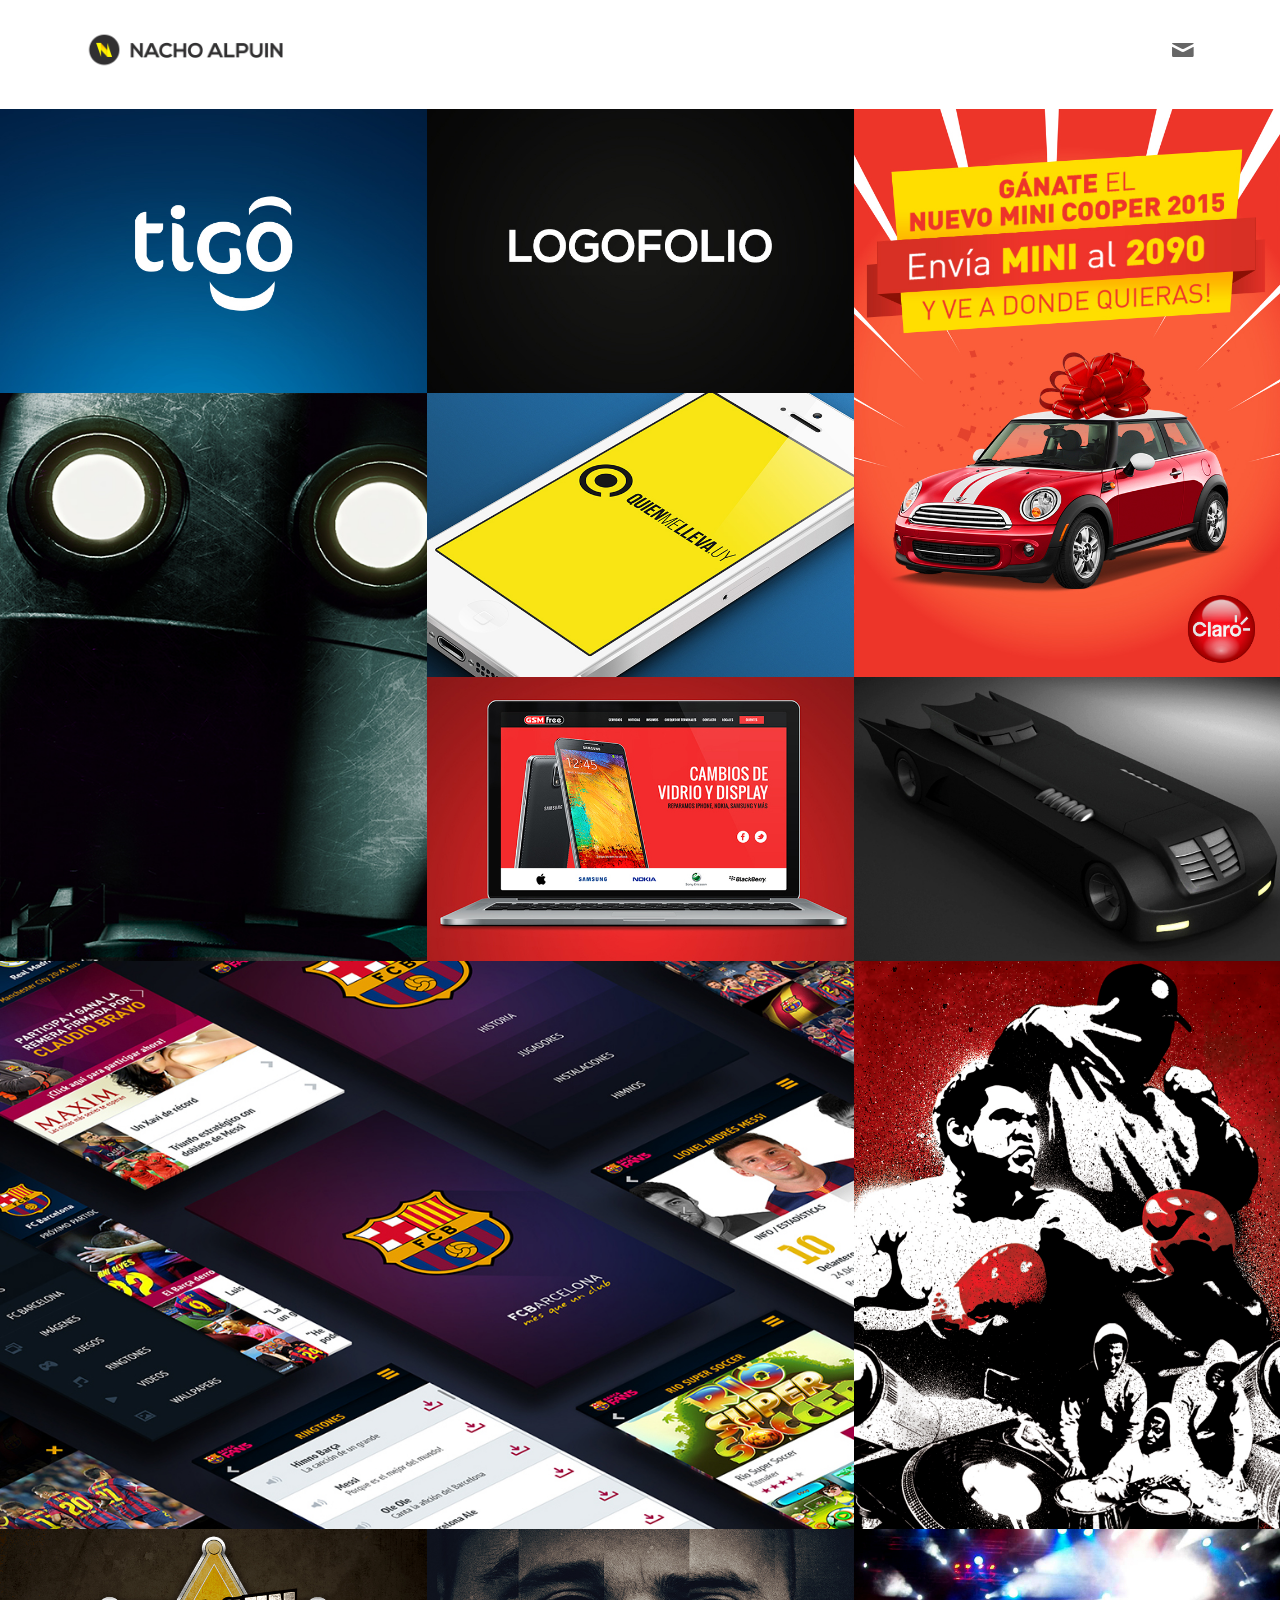
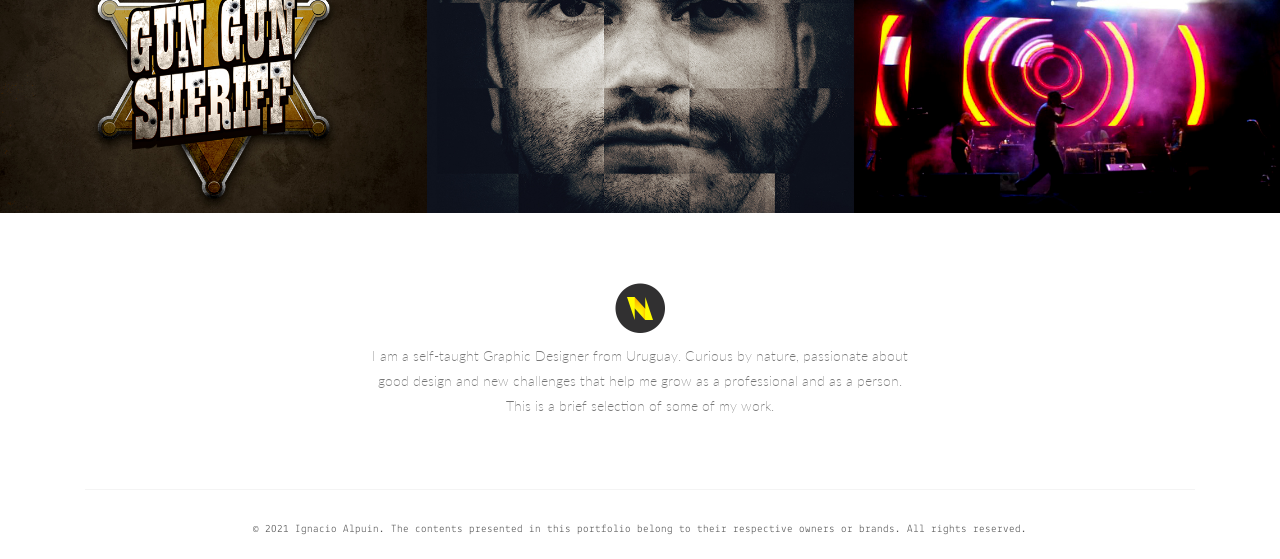
<file: index.html>
<!DOCTYPE html>
<html lang="en">
<head>
	<meta charset="UTF-8" />
	<meta content="width=device-width,initial-scale=1.0,maximum-scale=1.0" name="viewport">
	<title>Nacho Alpuin Portfolio</title>
	<link rel="shortcut icon" type="image/x-icon" href="imgs/nacho-logo.ico">

	<!-- Font -->
	<link href='http://fonts.googleapis.com/css?family=Lekton:400,700' rel='stylesheet' type='text/css'>
	<link href='http://fonts.googleapis.com/css?family=Lato:300,400,700' rel='stylesheet' type='text/css'>

	<!-- Css -->
	<link rel="stylesheet" href="css/timber.css" />
	<link rel="stylesheet" href="css/templates.css" />
	<link rel="stylesheet" href="css/skin.css" />

	<!-- Bottom Scripts -->
	<script src="js/jquery-1.11.2.min.js"></script>
	<script src="js/timber.master.min.js"></script>
	<script src="js/template-functions.js"></script>

	<!-- Animated images -->


	<!-- Add fancyBox -->
	<link rel="stylesheet" href="fancybox/source/jquery.fancybox.css?v=2.1.5" type="text/css" media="screen" />
	<script type="text/javascript" src="fancybox/source/jquery.fancybox.pack.js?v=2.1.5"></script>
	<link rel="stylesheet" href="fancybox/source/helpers/jquery.fancybox-thumbs.css?v=1.0.7" type="text/css" media="screen" />
	<script type="text/javascript" src="fancybox/source/helpers/jquery.fancybox-thumbs.js?v=1.0.7"></script>

	<!-- Optionally add helpers - button, thumbnail and/or media -->
	<link rel="stylesheet" href="fancybox/source/helpers/jquery.fancybox-buttons.css?v=1.0.5" type="text/css" media="screen" />
	<script type="text/javascript" src="fancybox/source/helpers/jquery.fancybox-buttons.js?v=1.0.5"></script>
	<script type="text/javascript" src="fancybox/source/helpers/jquery.fancybox-media.js?v=1.0.6"></script>

	<!-- Add mousewheel plugin (this is optional) -->
	<script type="text/javascript" src="fancybox/lib/jquery.mousewheel-3.0.6.pack.js"></script>


	<script type="text/javascript">
		$("a.fancybox")
		.attr('rel', 'gallery')
		.fancybox({
			padding : 0
		});
	</script>



	<!--[if lt IE 9]>
    	<script type="text/javascript" src="http://html5shiv.googlecode.com/svn/trunk/html5.js"></script>
    <![endif]-->

	</script>

</head>
<body class="home-page">

	<!-- Side Navigation Menu -->
	<aside id="mobile-access" class="side-navigation-wrapper enter-right">
		<div class="side-navigation-header">
			<div class="logo">
				<a href="index.html"><img src="imgs/logo-dark.png" alt="Nacho Logo" /></a>
			</div>
			<div id="side-nav-hide" class="navigation-hide">
				<a href="">
					<span class="icon-cancel medium"></span>
				</a>
			</div>
		</div>

		<section class="section-block contact-2 bkg-grey-ultralight">
					<div class="row">
						<div class="column width-12">

							<h6 class="color-gray no-margin-top">CONTACT</h6>
							<div class="contact-form-container">
								<form class="contact-form" action="php/send-email.php" method="post" novalidate>
									<div class="row">
										<div class="column width-6">
											<input type="text" name="fname" class="form-fname form-element large" placeholder="First Name*" tabindex="1" required>
										</div>
										<div class="column width-6">
											<input type="text" name="lname" class="form-lname form-element large" placeholder="Last Name" tabindex="2">
										</div>
										<div class="column width-6">
											<input type="email" name="email" class="form-email form-element large" placeholder="Email*" tabindex="3" required>
										</div>
										<div class="column width-6">
											<input type="text" name="website" class="form-website form-element large" placeholder="Website" tabindex="4">
										</div>
										<div class="column width-6">
											<input type="text" name="honeypot" class="form-honeypot form-element large">
										</div>
									</div>
									<div class="row">
										<div class="column width-12">
											<textarea name="message" class="form-message form-element medium" placeholder="Message*" tabindex="5" required></textarea>
											<div class="clear"></div>
											<input type="submit" value="Send" class="form-submit medium button bkg-charcoal bkg-hover-charcoal color-white color-hover-white">
										</div>
									</div>
								</form>
								<div class="form-response"></div>
							</div>
						</div>
					</div>
				</section>



		<div class="side-navigation-footer">

			>&copy; 2021 Ignacio Alpuin. The contents presented in this portfolio belong to their respective owners or brands. All rights reserved.
		</div>
	</aside>
	<!-- Side Navigation Menu End -->

	<div class="wrapper">
		<div class="wrapper-inner">

			<!-- Header -->
			<header class="header-3 header" data-helper-in-threshold="300" data-helper-out-threshold="500" data-sticky-threshold="300" data-compact-threshold="300">
				<div class="header-inner">
					<div class="row nav-bar reveal-side-navigation">
						<div class="column width-12 nav-bar-inner">
							<div class="logo">
								<a href="#"><img src="imgs/logo-dark.png" alt="Nacho Logo" /></a>
							</div>
							<div id="side-nav-show" class="navigation-show">
								<a href="#">
									<span class="icon-mail medium"></span>
								</a>
							</div>
						</div>
					</div>
				</div>
			</header>
			<!-- Header End -->

			<!-- Content -->
			<div class="content clearfix reveal-side-navigation">

				<!-- Portfolio Grid Section 5 -->
				<div class="section-block portfolio-5 full-width no-margins">
					<div class="row">
						<div class="column width-12">
							<div class="row content-grid-3 masonry-grid">
								<div class="grid-item design">
									<div class="thumbnail">
										<a class="overlay-link fancybox" href="imgs/portfolio/Quiero-Ganar_Facebook-App_Step01.jpg" rel="gallery01">
											<img src="imgs/thumbs/tigo_fb.jpg" alt=""/>
											<span class="overlay-info animation-fade-in">
												<span>
													<span>
														<span class="project-title">Facebook App Design</span><br>
														<span class="project-description">Tigo Colombia</span>
													</span>
												</span>
											</span>
										</a>
										<div class="hidden">
											<a class="fancybox" href="imgs/portfolio/Quiero-Ganar_Facebook-App_Step02.jpg" rel="gallery01"></a>
										</div>
									</div>
								</div>
								<div class="grid-item design photography">
									<div class="thumbnail">
										<a class="overlay-link fancybox" href="imgs/portfolio/MobiPago.jpg" rel="gallery01">
											<img src="imgs/thumbs/logofolio.jpg" alt=""/>
											<span class="overlay-info animation-fade-in">
												<span>
													<span>
														<span class="project-title">Logo Catalog</span><br>
														<span class="project-description">Various Clients</span>
													</span>
												</span>
											</span>
										</a>
										<div class="hidden">
											<!-- Logos 01 -->
												<a class="fancybox" href="imgs/portfolio/ParkingMobi.jpg" rel="gallery01"></a>
												<a class="fancybox" href="imgs/portfolio/Amaru.jpg" rel="gallery01"></a>
												<a class="fancybox" href="imgs/portfolio/ContraLasCuerdas.jpg" rel="gallery01"></a>
												<a class="fancybox" href="imgs/portfolio/Goool.jpg" rel="gallery01"></a>
												<a class="fancybox" href="imgs/portfolio/Intese.jpg" rel="gallery01"></a>
												<a class="fancybox" href="imgs/portfolio/ColorBox.jpg" rel="gallery01"></a>
												<a class="fancybox" href="imgs/portfolio/TwilightGroupUSA.jpg" rel="gallery01"></a>
										</div>
									</div>
								</div>
								<div class="grid-item design portrait">
									<div class="thumbnail">
										<a class="overlay-link fancybox" href="imgs/portfolio/Claro_Morris.jpg" rel="gallery01">
											<img src="imgs/thumbs/claro_mini.jpg" alt=""/>
											<span class="overlay-info animation-fade-in">
												<span>
													<span>
														<span class="project-title">Mini Cooper Sweepstakes</span><br>
														<span class="project-description">Claro Paraguay.</span>
													</span>
												</span>
											</span>
										</a>
										<div class="hidden">
											<!-- Claro Mini -->
											<a class="fancybox" href="imgs/portfolio/Claro_Morris_02.jpg" rel="gallery01"></a>
											<a class="fancybox" href="imgs/portfolio/Claro_Morris_03.jpg" rel="gallery01"></a>
											<a class="fancybox" href="imgs/portfolio/Claro_Morris_04.jpg" rel="gallery01"></a>
										</div>
									</div>
								</div>
								<div class="grid-item identity portrait">
									<div class="thumbnail">
										<a class="overlay-link fancybox" href="imgs/portfolio/LTP_LPYLT_Discos_Unclean.jpg" rel="gallery01">
											<img src="imgs/thumbs/ltp_tormenta.jpg" alt=""/>
											<span class="overlay-info animation-fade-in">
												<span>
													<span>
														<span class="project-title">Art Direction and Design</span><br>
														<span class="project-description">Latejapride* - Las palabras y la tormenta</span>
													</span>
												</span>
											</span>
										</a>
										<div class="hidden">
											<!-- LTP Las Palabras -->
											<a class="fancybox" href="imgs/portfolio/LTP_LPYLT_Discos_Unclean_02.jpg" rel="gallery01"></a>
											<a class="fancybox" href="imgs/portfolio/LTP_LPYLT_booklet_002.jpg" rel="gallery01"></a>
											<a class="fancybox" href="imgs/portfolio/LTP_LPYLT_booklet_003.jpg" rel="gallery01"></a>
											<a class="fancybox" href="imgs/portfolio/LTP_LPYLT_booklet_004.jpg" rel="gallery01"></a>
											<a class="fancybox" href="imgs/portfolio/LTP_LPYLT_Afiches.jpg" rel="gallery01"></a>
											<a class="fancybox" href="imgs/portfolio/LTP_LPYLT_facebookCovers.jpg" rel="gallery01"></a>
											<a class="fancybox" href="imgs/portfolio/LTP_LPYLT_LaMarchaTropical.jpg" rel="gallery01"></a>
										</div>
									</div>
								</div>
								<div class="grid-item web-design photography">
									<div class="thumbnail">
										<a class="overlay-link fancybox" href="imgs/portfolio/QML_00.jpg" rel="gallery01">
											<img src="imgs/thumbs/QML_thumb.jpg" alt=""/>
											<span class="overlay-info animation-fade-in">
												<span>
													<span>
														<span class="project-title">Brand and UX/UI Design</span><br>
														<span class="project-description">Quienmelleva.uy</span>
													</span>
												</span>
											</span>
										</a>
										<div class="hidden">
											<!-- QML -->
											<a class="fancybox" href="imgs/portfolio/QML_01.jpg" rel="gallery01"></a>
											<a class="fancybox" href="imgs/portfolio/QML_02.jpg" rel="gallery01"></a>
											<a class="fancybox" href="imgs/portfolio/QML_03.jpg" rel="gallery01"></a>
											<a class="fancybox" href="imgs/portfolio/QML_04.jpg" rel="gallery01"></a>
										</div>
									</div>
								</div>
								<div class="grid-item identity">
									<div class="thumbnail">
										<a class="overlay-link fancybox" href="imgs/portfolio/GSM_01.jpg" rel="gallery01">
											<img src="imgs/thumbs/GSM_Free.jpg" alt=""/>
											<span class="overlay-info animation-fade-in">
												<span>
													<span>
														<span class="project-title">Brand and UX/UI Design</span><br>
														<span class="project-description">GSM Free Uruguay</span>
													</span>
												</span>
											</span>
										</a>
										<div class="hidden">
											<!-- GSM -->
											<a class="fancybox" href="imgs/portfolio/GSM_02.jpg" rel="gallery01"></a>
										</div>
									</div>
								</div>
								<div class="grid-item photography large">
									<div class="thumbnail">
										<a class="overlay-link fancybox" href="imgs/portfolio/Barca_00.jpg" rel="gallery01">
											<img src="imgs/thumbs/fcb_fanApp.jpg" alt=""/>
											<span class="overlay-info animation-fade-in">
												<span>
													<span>
														<span class="project-title">Brand and UX/UI Design Barcelona Fans</span><br>
														<span class="project-description">Tigo Colombia & FC Barcelona</span>
													</span>
												</span>
											</span>
										</a>
										<div class="hidden">
											<!-- BARCELONA -->
											<a class="fancybox" href="imgs/portfolio/Barca_02.jpg" rel="gallery01"></a>
											<a class="fancybox" href="imgs/portfolio/Barca_03.jpg" rel="gallery01"></a>
											<a class="fancybox" href="imgs/portfolio/Barca_04.jpg" rel="gallery01"></a>
											<a class="fancybox" href="imgs/portfolio/Barca_05.jpg" rel="gallery01"></a>
										</div>
									</div>
								</div>
								<div class="grid-item identity">
									<div class="thumbnail">
										<a class="overlay-link fancybox" href="imgs/portfolio/Illus_01.jpg" rel="gallery01">
											<img src="imgs/thumbs/ilustraciones_varias.jpg" alt=""/>
											<span class="overlay-info animation-fade-in">
												<span>
													<span>
														<span class="project-title">Illustration, 3D and Animation</span><br>
														<span class="project-description">Various Clients & Personal Projects</span>
													</span>
												</span>
											</span>
										</a>
										<div class="hidden animGallery">

											<!-- ILUSTRACIONES VARIAS -->

										</div>
									</div>
								</div>
								<div class="grid-item design portrait">
									<div class="thumbnail">
										<a class="overlay-link fancybox" href="imgs/portfolio/CLC_01.jpg" rel="gallery01">
											<img src="imgs/thumbs/clc_disco.jpg" alt=""/>
											<span class="overlay-info animation-fade-in">
												<span>
													<span>
														<span class="project-title">Art Direction and Design</span><br>
														<span class="project-description">Contra Las Cuerdas</span>
													</span>
												</span>
											</span>
										</a>
										<div class="hidden">
											<!-- CLC -->
											<a class="fancybox" href="imgs/portfolio/CLC_02.jpg" rel="gallery01"></a>
											<a class="fancybox" href="imgs/portfolio/CLC_04.jpg" rel="gallery01"></a>
											<a class="fancybox" href="imgs/portfolio/CLC_05.jpg" rel="gallery01"></a>
										</div>
									</div>
								</div>
								<div class="grid-item web-design photography">
									<div class="thumbnail">
										<a class="overlay-link fancybox" href="imgs/portfolio/Logos_Alt_01.jpg" rel="gallery01">
											<img src="imgs/thumbs/other_logos.jpg" alt=""/>
											<span class="overlay-info animation-fade-in">
												<span>
													<span>
														<span class="project-title">Web & Mobile App Logos</span><br>
														<span class="project-description">Various Clients</span>
													</span>
												</span>
											</span>
										</a>
										<div class="hidden">
											<!-- OTROS LOGOS -->
											<a class="fancybox" href="imgs/portfolio/Logos_Alt_02.jpg" rel="gallery01"></a>
											<a class="fancybox" href="imgs/portfolio/Logos_Alt_03.jpg" rel="gallery01"></a>
											<a class="fancybox" href="imgs/portfolio/Logos_Alt_04.jpg" rel="gallery01"></a>
											<a class="fancybox" href="imgs/portfolio/Logos_Alt_06.jpg" rel="gallery01"></a>
											<a class="fancybox" href="imgs/portfolio/Logos_Alt_07.jpg" rel="gallery01"></a>
										</div>
									</div>
								</div>
								<div class="grid-item identity">
									<div class="thumbnail">
										<a class="overlay-link fancybox" href="imgs/portfolio/LTP_RC_01.jpg" rel="gallery01">
											<img src="imgs/thumbs/ltp_rompecabezas.jpg" alt=""/>
											<span class="overlay-info animation-fade-in">
												<span>
													<span>
														<span class="project-title">Art Direction and Design</span><br>
														<span class="project-description">Latejapride* - Rompecabezas</span>
													</span>
												</span>
											</span>
										</a>
										<div class="hidden">
											<!-- LTP RC -->
											<a class="fancybox" href="imgs/portfolio/LTP_RC_02.jpg" rel="gallery01"></a>
										</div>
									</div>
								</div>
								<div class="grid-item design">
									<div class="thumbnail">
										<!-- <a class="overlay-link fancybox fancybox.iframe" href="imgs/portfolio/ltpvisuales.html" rel="gallery01"> -->
										<a class="overlay-link fancybox" href="imgs/portfolio/ltp_visuales.gif" rel="gallery01">
											<img src="imgs/thumbs/visuales_ltp.jpg" alt=""/>
											<span class="overlay-info animation-fade-in">
												<span>
													<span>
														<span class="project-title">Live visuals</span><br>
														<span class="project-description">Latejapride*</span>
													</span>
												</span>
											</span>
										</a>
									</div>
								</div>
							</div>
						</div>
					</div>
				</div>
				<!-- Portfolio Grid Section 5 End -->

			</div>
			<!-- Content End -->

			<!-- Footer 1-->
			<footer class="footer-1 footer reveal-side-navigation">
				<div class="footer-top center">
					<div class="row">
						<div class="column width-12">
							<div class="footer-logo">
								<a href="index.html"><img src="imgs/logo-footer.png" alt="Nacho Logo" /></a>
							</div>
						</div>
						<div class="column width-6 push-3">
							<div class="footer-top-inner">
								<p>I am a self-taught Graphic Designer from Uruguay. Curious by nature, passionate about good design and new challenges that help me grow as a professional and as a person. This is a brief selection of some of my work.</p>
							</div>
						</div>
					</div>
				</div>
				<div class="footer-bottom center">
					<div class="row">
						<div class="column width-12">
							<div class="footer-bottom-inner">
								<p class="copyright no-margin-bottom">&copy; 2021 Ignacio Alpuin. The contents presented in this portfolio belong to their respective owners or brands. All rights reserved.</p>
							</div>
						</div>
					</div>
				</div>
			</footer>
			<!-- Footer 1 End -->

		</div>
	</div>

	<script type="text/javascript">

		if( !!window.chrome){
		console.log('fuckthisshit')
			$('.animGallery').append('<a class="fancybox" href="imgs/portfolio/Anim_icons.webp" rel="gallery01"></a><a class="fancybox" href="imgs/portfolio/Anim_Halloween_Vampi.webp" rel="gallery01"></a><a class="fancybox" href="imgs/portfolio/Anim_Halloween_Zombie.webp" rel="gallery01"></a><a class="fancybox" href="imgs/portfolio/Anim_Sheriff.webp" rel="gallery01"></a><a class="fancybox" href="imgs/portfolio/Anim_RubyConf.gif" rel="gallery01"></a><a class="fancybox" href="imgs/portfolio/Anim_Horses.webp" rel="gallery01"></a><a class="fancybox" href="imgs/portfolio/Illus_02.jpg" rel="gallery01"></a><a class="fancybox" href="imgs/portfolio/Illus_modem_01.jpg" rel="gallery01"></a><a class="fancybox" href="imgs/portfolio/Illus_modem_02.jpg" rel="gallery01"></a>')
			//Chrome
		}else if( typeof InstallTrigger !== 'undefined' || Object.prototype.toString.call(window.HTMLElement).indexOf('Constructor') > 0 ){
			$('.animGallery').append('<a class="fancybox" href="imgs/portfolio/Anim_icons.png" rel="gallery01"></a><a class="fancybox" href="imgs/portfolio/Anim_Halloween_Vampi.png" rel="gallery01"></a><a class="fancybox" href="imgs/portfolio/Anim_Halloween_Zombie.png" rel="gallery01"></a><a class="fancybox" href="imgs/portfolio/Anim_Sheriff.png" rel="gallery01"></a><a class="fancybox" href="imgs/portfolio/Anim_RubyConf.gif" rel="gallery01"></a><a class="fancybox" href="imgs/portfolio/Anim_Horses.png" rel="gallery01"></a><a class="fancybox" href="imgs/portfolio/Illus_02.jpg" rel="gallery01"></a><a class="fancybox" href="imgs/portfolio/Illus_modem_01.jpg" rel="gallery01"></a><a class="fancybox" href="imgs/portfolio/Illus_modem_02.jpg" rel="gallery01"></a>')
			//Firefox & Safari
		}else{
			$('.animGallery').append('<a class="fancybox" href="imgs/portfolio/Anim_icons.gif" rel="gallery01"></a><a class="fancybox" href="imgs/portfolio/Anim_Halloween_Vampi.gif" rel="gallery01"></a><a class="fancybox" href="imgs/portfolio/Anim_Halloween_Zombie.gif" rel="gallery01"></a><a class="fancybox" href="imgs/portfolio/Anim_Sheriff.gif" rel="gallery01"></a><a class="fancybox" href="imgs/portfolio/Anim_RubyConf.gif" rel="gallery01"></a><a class="fancybox" href="imgs/portfolio/Anim_Horses.gif" rel="gallery01"></a><a class="fancybox" href="imgs/portfolio/Illus_02.jpg" rel="gallery01"></a><a class="fancybox" href="imgs/portfolio/Illus_modem_01.jpg" rel="gallery01"></a><a class="fancybox" href="imgs/portfolio/Illus_modem_02.jpg" rel="gallery01"></a>')
			//Others
		}
	</script>

</body>
</html>
</file>
<file: css/timber.css>
/*------------------------------------------------------------------
Timber Framework
Version: 1;
Author: ThemeMountain
Copyright: ThemeMountain
License: MIT

[Table of contents]

1. Common
2. Timber Grid
3. Helper Classes
4. Prototype Classes
5. Main Navigation
6. Side Navigation
7. Overlay Navigation
8. Images
9. Content Grids
10. Feature Columns
11. Form Elements
12. Buttons
13. Dropdowns
14. Lists
15. Tabs
16. Accordion
17. Tables
18. Pricing Tables
19. Boxes
20. Labels
21. Charts
22. Video & Audio
23. Dividers
24. Typography
25. Blockquotes
26. Code & Pre
27. Font Icons
28. Display Classes
29. Color Classes
30. Text Highlight
31. Animation
32. Media Queries
-------------------------------------------------------------------*/

/*------------------------------------------------------------------
[1. Common]
*/
html{
	font-size: 62.5%;
}
html, body {
	max-width: 100%;
}
body {
	padding: 0;
	margin: 0;
	background: #ffffff;
	color: #666666;
 	font-family: "Helvetica Neue", "Helvetica", Helvetica, Arial, sans-serif;
 	font-weight: normal;
	font-style: normal;
	font-size: 1.4rem;
	line-height: 1;
	overflow-x: hidden !important;
    overflow-y: scroll;
    -webkit-text-size-adjust: none;
}
*,
*:before,
*:after {
	-moz-box-sizing: border-box;
	-webkit-box-sizing: border-box;
	box-sizing: border-box;
}
.page-fade-reset{
	opacity: 1;
	-webkit-transition-duration: 0ms;
	-moz-transition-duration: 0ms;
	-o-transition-duration: 0ms;
	-ms-transition-duration: 0ms;
	transition-duration: 0ms;
}
.page-fade-out{
	opacity: 0;
	-webkit-transition-property: opacity;
	-moz-transition-property: opacity;
	-o-transition-property: opacity;
	-ms-transition-property: opacity;
	transition-property: opacity;
	-webkit-transition-duration: 500ms;
	-moz-transition-duration: 500ms;
	-o-transition-duration: 500ms;
	-ms-transition-duration: 500ms;
	transition-duration: 500ms;
	-webkit-backface-visibility: hidden;
}

/*------------------------------------------------------------------
[2. Timber Grid]
*/
.wrapper{
	width: 100%;
	background: #ffffff;
	margin-right: auto;
	margin-left: auto;
	overflow: hidden;
}
.wrapper-inner{
	max-width: 100%;
	margin-right: auto;
	margin-left: auto;
	overflow: hidden;
}
.aux-navigation-active .wrapper{
	position: relative;
}
.mobile.aux-navigation-active .wrapper{
	position: fixed;
}
.row{
	width: 100%;
	max-width: 114rem;
	margin-right: auto;
	margin-left: auto;
	margin-top: 0;
	margin-bottom: 0;
}
.row.full-width{
	max-width: 100%;
}
.row .row{
	width: auto;
	margin-right: -1.5rem;
	margin-left: -1.5rem;
}
.row:before, 
.row:after{
	content: ".";
	display: block;
	height: 0;
	overflow: hidden;
}
.row:after{
	clear: both;
}
.column,
[class*="content-grid"] .grid-item{
	width: 100%;
	padding-left: 1.5rem;
	padding-right: 1.5rem;
	float: left;
}
.row.collapse .column{
	padding-left: 0;
	padding-right: 0;
}

/*Row padding*/
.row.small{
	padding: 3rem 0;
}
.row.medium{
	padding: 5rem 0;
}
.row.large{
	padding: 7rem 0;
}
.row.xlarge{
	padding: 9rem 0;
}

/*Columns Widths*/
.width-1	{width: 8.33333%;}
.width-2	{width: 16.66667%;}
.width-3	{width: 25%;}
.width-4	{width: 33.33333%;}
.width-5	{width: 41.66667%;}
.width-6	{width: 50%;}
.width-7	{width: 58.33333%;}
.width-8	{width: 66.66667%;}
.width-9	{width: 75%;}
.width-10	{width: 83.33333%;}
.width-11	{width: 91.66667%;}
.width-12	{width: 100%;}

/*Push - Pull*/
.column[class*='push-'],
.column[class*='pull-']{
	position: relative;
}
.push-1		{left: 8.33333%;}
.push-2		{left: 16.66667%;}
.push-3		{left: 25%;}
.push-4		{left: 33.33333%;}
.push-5		{left: 41.66667%;}
.push-6		{left: 50%;}
.push-7		{left: 58.33333%;}
.push-8		{left: 66.66667%;}
.push-9		{left: 75%;}
.push-10	{left: 83.33333%;}
.push-11	{left: 91.66667%;}

.pull-1		{right: 8.33333%;}
.pull-2		{right: 16.66667%;}
.pull-3		{right: 25%;}
.pull-4		{right: 33.33333%;}
.pull-5		{right: 41.66667%;}
.pull-6		{right: 50%;}
.pull-7		{right: 58.33333%;}
.pull-8		{right: 66.66667%;}
.pull-9		{right: 75%;}
.pull-10	{right: 83.33333%;}
.pull-11	{right: 91.66667%;}

/*Offset*/
.offset-1	{margin-left: 8.33333%;}
.offset-2	{margin-left: 16.66667%;}
.offset-3	{margin-left: 25%;}
.offset-4	{margin-left: 33.33333%;}
.offset-5	{margin-left: 41.66667%;}
.offset-6	{margin-left: 50%;}
.offset-7	{margin-left: 58.33333%;}
.offset-8	{margin-left: 66.66667%;}
.offset-9	{margin-left: 75%;}
.offset-10	{margin-left: 83.33333%;}
.offset-11	{margin-left: 91.66667%;}

/*Clear Margins*/
.alpha{padding-left: 0;}
.omega{padding-right: 0;}

/*Clearfix*/
.clear {
	width: 0;
	height: 0;
	display: block;
	clear: both;
	overflow: hidden;
	visibility: hidden;
}
.clearfix:before,
.clearfix:after,
.row:before,
.row:after{
	height: 0;
	content: ".";
	display: block;
	overflow: hidden;
}
.clearfix:after,
.row:after{
	clear: both;
}

/*------------------------------------------------------------------
[3. Helper Classes]
*/
.left{
	text-align: left;
}
.right{
	text-align: right;
}
.center{
	text-align: center;
}
.pull-left{
	float: left !important;
}
.pull-right{
	float: right !important;
}
.v-align-bottom{
	vertical-align: bottom !important;
}
.v-align-top{
	vertical-align: top !important;
}
.v-align-top .background-on-mobile{
	margin-top: -2rem;
}
.v-align-bottom .background-on-mobile{
	margin-bottom: -2rem;
}
.hide{
	display: none !important;
	visibility: hidden;
}
.show{
	display: block !important;
}
.mobile .hide-on-mobile,
.mobile .hide-on-mobile *{
	display: none !important;
}
.inline,
[class*="border-"].inline,
[class*="bkg-"].inline{
	display: inline-block !important;
}
.no-margins{
	margin: 0 !important;
}
.no-margin-bottom{
	margin-bottom: 0 !important;
}
.no-margin-top{
	margin-top: 0 !important; 
}
.no-margin-left{
	margin-left: 0 !important;
}
.no-margin-right{
	margin-right: 0 !important; 
}

/*------------------------------------------------------------------
[4. Prototype Classes]
*/
.prototype{
	font-size: 1.1rem;
	line-height: 3.5rem;
}
.row.prototype .column:nth-child(odd){
	background: #f9f9f9;
}
.row.prototype .column:nth-child(even){
	background: #eee;
}

/*------------------------------------------------------------------
[5. Main Navigation]
*/
.nav-bar{
	width: 100%;
	min-height: 5rem;
}
.nav-bar-inner{
	position: relative;
}
.nav-bar .logo{
	height: 5rem;
	line-height: 5rem;
	float: left;
}
.navigation{
	float: left;
}
.navigation.nav-right{
	float: right;
}
.navigation.nav-center{
	float: none;
	display: block;
}
.navigation ul{
	padding: 0;
	margin: 0;
	list-style: none;
}
.navigation.nav-center ul{
	text-align: center;
}
.navigation ul li{
	margin: 0;
	float: left;
}
.navigation.nav-center ul > li{
	margin-left: -0.4rem;
	float: none;
	display: inline-block;
}
.navigation .sub-menu{
	width: 16rem;
	text-align: left;
	background: #222222;
	background: rgba(34,34,34,1);
	box-shadow: 0 0.2rem 0.2rem rgba(0,0,0,.3);
	opacity: 0;
	visibility: hidden;
	position: absolute;
	z-index: 101;
}
.navigation .sub-menu ul{
	top: 0;
	left: 16rem;
}
.navigation .sub-menu li{
	background: none;
	border-bottom: 1px solid #272727;
	float: none;
}
.navigation ul li a{
	padding: 0 1.5rem;
	font-family: Arial,serif; 
	font-size: 1.1rem;
	color: #878787; 
	text-decoration: none;
	display: block;
	word-wrap: break-word;
}
.navigation > ul > li > a{
	background-color: rgba(0,0,0,0);
	line-height: 5rem;
}
.navigation ul li:hover > a{
	background: #222222;
	color: #ffffff;
}
.navigation .sub-menu li a{
	padding: 1.2rem 1.5rem;
	line-height: 1.8;
	color: #666666;
}
.navigation .sub-menu li:last-child{
	border: none;
}
.navigation .sub-menu li.menu-item-has-children > a:after{
	width: 5px;
	height: 5px;
	margin-right: -8px;
	font-size: 9px;
	content:"\25b8";
	float: right;
    position: relative;
    top: 1px;   
}
.navigation .sub-menu li:hover > a{
	background: #333333;
	color: #ffffff;
}
.navigation ul li:hover > .sub-menu{
	visibility: visible;
	opacity: 1;
}
.navigation ul li.current > a{
	background: #1b1b1b;
	color: #ffffff;
}
.navigation ul li.current > a:hover{
	color: #ffffff;
}

/* Mega Sub Menu */
.navigation .mega-sub-menu{
	width: 100%;
	padding: 2rem 0;
	background: #222222;
	background: rgba(34,34,34,1);
	box-shadow: 0 0.2rem 0.2rem rgba(0,0,0,.3);
	opacity: 0;
	visibility: hidden;
	position: absolute;
	left: 0;
	z-index: 101;
}
.navigation .mega-sub-menu > li{
	width: 33.33333%;
	padding: 0 2rem;
	text-align: left;
	float: left;
	border-right: 1px solid #333333;
}
.navigation .mega-sub-menu > li:last-child{
	border-right: none;
}
/* Mega Menu Link Parent */
.navigation .mega-sub-menu > li > a{
	padding: 0rem 1.5rem 0.7rem 1.5rem;
	font-size: 1.2rem;
	line-height: 1.8;
	text-transform: uppercase;
}
/* Mega Menu Child Links */
.navigation .mega-sub-menu ul li a{
	padding: 0.6rem 1.5rem;
	line-height: 1.8;
	color: #666666;
}
.navigation .mega-sub-menu ul li.current > a{
	color: #ffffff;
}
.navigation .mega-sub-menu ul li:hover > a{
	background: #333333;
	color: #ffffff;
}
.navigation .mega-sub-menu li ul > li{
	float: none;
}
.navigation ul li:hover > .mega-sub-menu{
	visibility: visible;
	opacity: 1;
}

/* Menu Animation Attributes */
.navigation .sub-menu,
.navigation .mega-sub-menu{
	-webkit-transition-property: -webkit-transform, opacity, visibility;
	-moz-transition-property: -moz-transform, opacity, visibility;
	-o-transition-property: -o-transform, opacity, visibility;
	transition-property: transform, opacity, visibility;
	-webkit-transition-duration: 400ms;
	-moz-transition-duration: 400ms;
	-o-transition-duration: 400ms;
	transition-duration: 400ms;
}
.navigation ul li a{
	-webkit-transition-property: background, color, line-height;
	-moz-transition-property: background, color, line-height;
	-o-transition-property: background, color, line-height;
	transition-property: background, color, line-height;
	-webkit-transition-duration: 500ms;
	-moz-transition-duration: 500ms;
	-o-transition-duration: 500ms;
	transition-duration: 500ms;
}

/* Mobile */
.mobile header .navigation{
	display: none !important;
}

/* Mobile Access */
.mobile .navigation-show{
	display: block;
}

/* Aux Nav Toggle Button*/
.navigation-show{
	width: 2.4rem;
	height: 5rem;
	text-align: center;
	display: none;
	float: right;
}
.navigation-show a{
	height: 100%;
	text-align: center;
	color:#666666;
	display: block;
}
.navigation-show a:hover{
	color:#fff;
}
.navigation-hide{
	height: 5rem;
	line-height: 5rem;
	float: right;
}
.navigation-hide a.hide{
	width: 5rem;
	height: 5rem;
	text-align: center;
	color: #666666;
	display: inline-block;
}
.navigation-hide a.hide:hover{
	color:#fff;
}

/*------------------------------------------------------------------
[6. Side Navigation]
*/
.side-navigation-wrapper{
	width: 35rem;
	min-height: 100%;
	padding: 0;
	background: #292929;
	box-shadow: inset -7px 0 9px -7px rgba( 0, 0, 0, 0.6 );
	position: fixed;
	left: 0;
	right: auto;
	z-index: 102;
	-webkit-transform: translate3d(-35rem,0,0);
	   -moz-transform: translate3d(-35rem,0,0);
	    -ms-transform: translate3d(-35rem,0,0);
	     -o-transform: translate3d(-35rem,0,0);
	        transform: translate3d(-35rem,0,0);
}
.side-navigation-wrapper.enter-right{
	text-align: left;
	box-shadow: inset 7px 0 9px -7px rgba( 0, 0, 0, 0.6 );
	right: 0;
	left: auto;
	-webkit-transform: translate3d(35rem,0,0);
	   -moz-transform: translate3d(35rem,0,0);
	    -ms-transform: translate3d(35rem,0,0);
	     -o-transform: translate3d(35rem,0,0);
	        transform: translate3d(35rem,0,0);
}
.side-navigation-wrapper.active{
	-webkit-transform: translate3d(0,0,0);
	   -moz-transform: translate3d(0,0,0);
	    -ms-transform: translate3d(0,0,0);
	     -o-transform: translate3d(0,0,0);
	        transform: translate3d(0,0,0);
}
.element-reveal-left{
	-webkit-transform: translate3d(35rem,0,0);
	   -moz-transform: translate3d(35rem,0,0);
	    -ms-transform: translate3d(35rem,0,0);
	     -o-transform: translate3d(35rem,0,0);
	        transform: translate3d(35rem,0,0);
}
.element-reveal-right{
	-webkit-transform: translate3d(-35rem,0,0);
	   -moz-transform: translate3d(-35rem,0,0);
	    -ms-transform: translate3d(-35rem,0,0);
	     -o-transform: translate3d(-35rem,0,0);
	        transform: translate3d(-35rem,0,0);
}
.side-navigation-wrapper,
.reveal-side-navigation{
	-webkit-transition-property: -webkit-transform, visibility;
	   -moz-transition-property: -moz-transform, visibility;
	    -ms-transition-property: -ms-transform, visibility;
	     -o-transition-property: -o-transform, visibility;
	        transition-property: transform, visibility;
}
.element-reveal-left,
.element-reveal-right{
	position: relative;
}
.mobile .side-navigation-wrapper{
	visibility: hidden;
}
.mobile .side-navigation-wrapper.active{
	visibility: visible;
}

/* Side navigation fallback for
 non CSS3 supporting browsers */
.side-navigation-wrapper.hide{
	visibility: hidden;
	left: -35rem;
}
.side-navigation-wrapper.enter-right.hide{
	right: -35rem;
}
.element-show-left{
	left: 35rem;
}
.element-show-right{
	left: -35rem;
}
.element-show-left,
.element-show-right{
	position: relative !important;
}

/* Menu */
.side-navigation{
	width: 100%;
	height: 100%;
}
.side-navigation:before, 
.side-navigation:after{
	content: ".";
	display: block;
	height: 0;
	overflow: hidden;
	clear: both;
}
.side-navigation ul{
	padding: 0;
	margin: 0;
	list-style: none;
}
.side-navigation ul li{
	width:100%;
	display:block;
	margin-bottom: 0;
}
.side-navigation ul li a{
	font-size: 1.2rem;
	line-height: 1;
	color: #999999; 
	text-decoration: none;
	display: block;
	padding: 1.3rem 4rem;
	word-wrap: break-word;
	-webkit-transition-property: background, color;
	-moz-transition-property: background, color;
	-o-transition-property: background, color;
	transition-property: background, color;
	-webkit-transition-duration: 300ms;
	-moz-transition-duration: 300ms;
	-o-transition-duration: 300ms;
	transition-duration: 300ms;
}
.side-navigation ul li a:hover{
	color:#ffffff;
}
.side-navigation .sub-menu a{
	padding: 1.1rem 4rem 1.1rem 5.5rem;
	color: #666666;
}
.side-navigation .sub-menu .sub-menu a{
	padding-left: 7rem;
}
.side-navigation  ul li:hover > .sub-menu{
	opacity: 1;
}
.side-navigation ul li.current > a{
	color:#ffffff;
	font-weight: bold;
}
.side-navigation ul li.current > a:hover{
	color:#ffffff;
}
.content-side-navigation-screen{
	width: 100%;
	height: 100%;
	display: block;
	background: rgba( 0, 0, 0, 0.2 );
	position: absolute;
	top: 0;
	left: 0;
	z-index: 101;
}
.side-navigation .sub-menu{
	overflow: hidden;
}
.side-navigation .sub-menu{
	height: 0;
	-webkit-transition-property: height;
	-moz-transition-property: height;
	-o-transition-property: height;
	transition-property:  height;
	-webkit-transition-duration: 300ms;
	-moz-transition-duration: 300ms;
	-o-transition-duration: 300ms;
	transition-duration: 300ms;
}
.mobile .side-navigation-wrapper.active{
	position: absolute;
}

/*------------------------------------------------------------------
[8. Images]
*/
img{
	max-width: 100%;
	height: auto;
	display: inline-block;
	vertical-align: middle;
	border: none;
	outline: none;
}

/*Alignment*/
img.pull-left,
.thumbnail.pull-left{
	margin: 0 1.5rem 1rem 0;
}
img.pull-right,
.thumbnail.pull-right{
	margin: 0 0 1.5rem 1rem;
}

/* Thumbnail */
.thumbnail{
	width: 100%;
	margin-bottom: 3rem;
	position: relative;
	overflow: hidden;
	float: left;
}
.thumbnail > span,
.thumbnail > a{
	width: 100%;
	height:100%;
	float: left;
}

/* Captions */
.caption-below{
	width: 100%;
	padding: 1rem 1.5rem;
	font-size: 1.2rem;
	font-style: italic;
	border: 1px solid #eeeeee;
	float: left;
}
.thumbnail .caption-over-outer{
	width: 100%;
	height: 100%;
	padding: 2rem;
	display: table;
	opacity: 0;
	position: absolute;
	bottom: 0;
	z-index: 2;
}
.thumbnail .caption-over-inner{
	width: 100%;
	height: 100%;
	display: table-cell;
	vertical-align: middle;
}
.thumbnail .caption-over-inner *:first-child{
	margin-top: 0;
}
.thumbnail .caption-over-inner *:last-child{
	margin-bottom: 0;
}

/* Overlays */
.thumbnail > span,
.thumbnail > a{
	width: 100%;
	height: 100%;
	display: block;
	outline: none;
	border: none;
	overflow: hidden;
	position: relative;
	top: 0;
	left: 0;
}
.thumbnail > span:hover .overlay-info,
.thumbnail > a:hover .overlay-info, 
.thumbnail > a:focus .overlay-info {
	opacity: 1;
	-webkit-transform: translate3d(0,0,0) rotate3d(1, 1, 1, 0deg) scale3d(1, 1, 1);
       -moz-transform: translate3d(0,0,0) rotate3d(1, 1, 1, 0deg) scale3d(1, 1, 1);
        -ms-transform: translate3d(0,0,0) rotate3d(1, 1, 1, 0deg) scale3d(1, 1, 1);
         -o-transform: translate3d(0,0,0) rotate3d(1, 1, 1, 0deg) scale3d(1, 1, 1);
            transform: translate3d(0,0,0) rotate3d(1, 1, 1, 0deg) scale3d(1, 1, 1);
}
.overlay-info{
	width: 100%;
	height: 100%;
	padding: 0;
	margin: 0;
	color: #fff;
	border: none;
	background: #000;
	background: rgba(0,0,0,0.5);
	text-align: center;
	opacity: 0;
	position: absolute;
	top: 0;
	left: 0;
	z-index: 1; 
}
a.overlay-info:hover{
	color: #fff;
}
.overlay-info > span{
	width: 100%;
	height: 100%;
	padding: 1.5rem;
	font-size: 1.2rem;
	font-style: normal;
	display: table;
}
.overlay-info > span > span{
	display: table-cell;
	text-align: center;
	vertical-align: middle;
}

/* Background Images */
.fill-background{
	background-repeat: no-repeat;
	background-position: center center;
	-webkit-background-size: cover;
	-moz-background-size: cover;
	-o-background-size: cover;
	background-size: cover;
}

/* Horizontal Alignment */
.overlay-info.left > span > span{
	text-align: left;
}
.overlay-info.right > span > span{
	text-align: right;
}

/* Vertical Alignment */
.thumbnail .caption-over-inner.v-align-top,
.overlay-info.v-align-top > span > span{
	vertical-align: top;
}
.thumbnail .caption-over-inner.v-align-bottom,
.overlay-info.v-align-bottom > span > span{
	vertical-align: bottom;
}

/*------------------------------------------------------------------
[11. Form Elements]
*/
input{
	line-height: normal !important;
}
input[type="text"], 
input[type="email"], 
input[type="url"], 
input[type="date"], 
input[type="time"],
input[type="datetime"], 
input[type="month"], 
input[type="week"],
input[type="number"], 
input[type="search"], 
input[type="tel"],
textarea {
	width: 100%;
	padding: 1.3rem 2.5rem;
	margin:0 0 1.5rem 0;
	font-family:inherit;
	font-size: 1.3rem;
}
input[type="text"]:focus, 
input[type="email"]:focus, 
input[type="url"]:focus, 
input[type="date"]:focus, 
input[type="time"]:focus,
input[type="datetime"]:focus, 
input[type="month"]:focus, 
input[type="week"]:focus,
input[type="number"]:focus, 
input[type="search"]:focus, 
input[type="tel"]:focus,
textarea:focus{
	outline:none;
}
.form-element, 
textarea{
	line-height: normal !important;
	background: #f9f9f9;
	color: #666666;
	border: 1px solid #eeeeee;
	-webkit-appearance: none;
	-moz-appearance:	none;
	appearance:			none;
}
.form-element:focus, 
textarea:focus{
	background: #ffffff;
	color: #333333;
	border: 1px solid #cccccc;
	box-shadow: 0 0 0.2rem 0 rgba(0,0,0,0.2);
}
textarea{
	min-width: 10rem;
	min-height: 10rem;
}
.textarea-no-resize{
	resize: none;
}
label{
	margin-bottom: 0.8rem;
	color: #666;
	font-size: 1.2rem;
	display: block;
}
label.pull-left{
	margin-bottom: 0;
	margin-right: 1rem;
	padding: 1.4rem 0;
	line-height: normal;
	float: left;
}
label.pull-right{
	margin-bottom: 0;
	margin-left: 1rem;
	padding: 1.4rem 0;
	line-height: normal;
	float: left;
}
label.emphasized{
	color: #666;
	font-size: 1.2rem;
	font-weight: bold;
}

/* Style */
.form-element.rounded,
textarea.rounded{
	border-radius: 0.3rem;
}
.form-element.pill{
	border-radius: 10.5rem;
}

/* Sizes */
input.small{
	padding: 1rem 1.5rem;
	font-size: 1rem;
}
input.medium{
	padding: 1.3rem 2.5rem;
}
input.large{
	padding: 1.6rem 3rem;
	font-size: 1.4rem;
}
input.xlarge{
	padding: 1.9rem 3.5rem;
	font-size: 1.5rem;
}

/* Editable Div */
div[contenteditable="true"]{
	background: #f9f9f9;
	color: #666666;
	border: 1px solid #eeeeee;
}
div[contenteditable="true"]:focus{
	background: #ffffff;
	color: #333333;
	border: 1px solid #cccccc;
	box-shadow: 0 0 0.2rem 0 rgba(0,0,0,0.2);
	outline: none;
}

/* Sizes */
div[contenteditable="true"]{
	padding: 1.3rem 2.5rem;
}
div[contenteditable="true"].small{
	padding: 1rem 1.5rem;
	font-size: 1rem;
}
div[contenteditable="true"].medium{
	padding: 1.3rem 2.5rem;
}
div[contenteditable="true"].large{
	padding: 1.6rem 3rem;
	font-size: 1.4rem;
}
div[contenteditable="true"].xlarge{
	padding: 1.9rem 3.5rem;
	font-size: 1.5rem;
}

/*------------------------------------------------------------------
[24. Typography]
*/
h1, h2, h3, h4, h5, h6{
	color: #333333;
	font-weight: bold;
	line-height: 1;
	margin: 1rem 0 2rem 0;
}
h1 {
	font-size: 4.8rem;

}
h2 {
	font-size: 3.2rem;

}
h3 {
	font-size: 2.4rem;

}
h3.widget-title {
	font-size: 2.1rem;

}
h4 {
	font-size: 2.1rem;

}
h5 {
	font-size: 1.8rem;

}
h6 {
	font-size: 1.6rem;
	
}
h1 a, h2 a, h3 a, h4 a, h5 a, h6 a{
	font-size: inherit;
	font-weight: inherit;
	line-height: inherit;
}
h1 a:hover, 
h2 a:hover, 
h3 a:hover, 
h4 a:hover, 
h5 a:hover, 
h6 a:hover {
    color: inherit;
}
p {
	margin: 0 0 2rem 0;
	font-size: 1.4rem;
	line-height: 1.8;
}
h1[class*="border-"],
h1[class*="bkg-"],
h1 span[class*="border-"],
h1 span[class*="bkg-"],
h2[class*="border-"],
h2[class*="bkg-"],
h2 span[class*="border-"],
h2 span[class*="bkg-"],
h3[class*="border-"],
h3[class*="bkg-"],
h3 span[class*="border-"],
h3 span[class*="bkg-"],
h4[class*="border-"],
h4[class*="bkg-"],
h4 span[class*="border-"],
h4 span[class*="bkg-"],
h5[class*="border-"],
h5[class*="bkg-"],
h5 span[class*="border-"],
h5 span[class*="bkg-"],
h6[class*="border-"],
h6[class*="bkg-"],
h6 span[class*="border-"],
h6 span[class*="bkg-"],
p[class*="border-"],
p[class*="bkg-"]{
	padding: 0.4rem 0.6rem;
}
address{
	margin: 0 0 2rem 0;
}
.lead{
	margin-bottom: 3rem;
	font-size: 2.2rem;
	line-height: 1.5;
	font-weight: 200;
}
.separator{
	width: 10rem;
	height: 0.4rem;
	display: inline-block;
	background-color: #333333;
	margin-bottom: 2rem;
}
.separator.small{
	width: 7rem;
	height: 0.2rem;
}
.separator.large{
	width: 13rem;
	height: 0.6rem;
}
.separator.xlarge{
	width: 16rem;
	height: 0.8rem;
}

/* Font Alternatives */
.font-alt-1{
	font-family: "Helvetica Neue", "Helvetica", Helvetica, Arial, sans-serif;
}
.font-alt-2{
	font-family: "Times New Roman", Arial, sans-serif;
}

/* Styles */
em {
	font-style: italic;
}
strong {
	font-weight: bold;
}
small {
	font-size: 65%;
}
[class*="weight-"] p,
[class*="weight-"] span, 
[class*="weight-"] a{
	font-weight: inherit;
}
.weight-light{
	font-weight: 100;
}
.weight-thin{
	font-weight: 200;
}
.weight-regular{
	font-weight: 400;
}
.weight-semi-bold{
	font-weight: 600;
}
.weight-bold{
	font-weight: 700;
}
.weight-xbold{
	font-weight: 900;
}
.text-shadow{
	text-shadow: 0.2rem 0.2rem 0.2rem rgba(0,0,0,0.5);
}
[class*="lspacing-"] p,
[class*="lspacing-"] span, 
[class*="lspacing-"] a{
	letter-spacing: inherit;
}
.lspacing-small{
	letter-spacing: 0.2rem;
}
.lspacing-medium{
	letter-spacing: 0.3rem;
}
.lspacing-large{
	letter-spacing: 0.5rem;
}
.lspacing-xlarge{
	letter-spacing: 0.8rem;
}

/* Links */
a, p a {
	color: #666666;
	text-decoration: none;
	outline: none;
}
a:hover, 
p a:hover{
	color: #333333;
	text-decoration: none;
}

/* Text Highlight */
::selection {
	background: #333333;
	color: #ffffff;
}
::-moz-selection {
	background: #333333;
	color: #ffffff;
}

/*------------------------------------------------------------------
[26. Code & Pre]
*/
code, samp, kbd {
	font-family: "Courier New", Courier, monospace, sans-serif;
	text-align: left;
}
pre{
	max-width: 100%;
	margin: 0;
	white-space: pre-wrap;
	word-break: break-all;
	word-wrap: break-word;
}
pre code{
	line-height: 1.5;
	white-space: pre-wrap;
}
.tag{
	color: #074a72;
}
.tag .att{
	color: #47a4db;
}
.tag .val{
	color: #d74950;
}
.tag .comm{
	color: #999999;
}

/*------------------------------------------------------------------
[27. Font Icons]
*/
@font-face {
	font-family: 'entypo';
	src: url('../font/entypo.eot');
	src: url('../font/entypo.eot#iefix') format('embedded-opentype'),
		url('../font/entypo.woff') format('woff'),
		url('../font/entypo.ttf') format('truetype'),
		url('../font/entypo.svg#entypo') format('svg');
	font-weight: normal;
	font-style: normal;
}
.icon-note:before { content: '\e800'; } /* '' */
.icon-logo-db:before { content: '\e91b'; } /* '' */
.icon-music:before { content: '\e802'; } /* '' */
.icon-search:before { content: '\e803'; } /* '' */
.icon-flashlight:before { content: '\e804'; } /* '' */
.icon-mail:before { content: '\e805'; } /* '' */
.icon-heart:before { content: '\e806'; } /* '' */
.icon-heart-empty:before { content: '\e807'; } /* '' */
.icon-star:before { content: '\e808'; } /* '' */
.icon-star-empty:before { content: '\e809'; } /* '' */
.icon-user:before { content: '\e80a'; } /* '' */
.icon-users:before { content: '\e80b'; } /* '' */
.icon-user-add:before { content: '\e80c'; } /* '' */
.icon-video:before { content: '\e80d'; } /* '' */
.icon-picture:before { content: '\e80e'; } /* '' */
.icon-camera:before { content: '\e80f'; } /* '' */
.icon-layout:before { content: '\e810'; } /* '' */
.icon-menu:before { content: '\e811'; } /* '' */
.icon-check:before { content: '\e812'; } /* '' */
.icon-cancel:before { content: '\e813'; } /* '' */
.icon-cancel-circled:before { content: '\e814'; } /* '' */
.icon-cancel-squared:before { content: '\e815'; } /* '' */
.icon-plus:before { content: '\e816'; } /* '' */
.icon-plus-circled:before { content: '\e817'; } /* '' */
.icon-plus-squared:before { content: '\e818'; } /* '' */
.icon-minus:before { content: '\e819'; } /* '' */
.icon-minus-circled:before { content: '\e81a'; } /* '' */
.icon-minus-squared:before { content: '\e81b'; } /* '' */
.icon-help:before { content: '\e81c'; } /* '' */
.icon-help-circled:before { content: '\e81d'; } /* '' */
.icon-info:before { content: '\e81e'; } /* '' */
.icon-info-circled:before { content: '\e81f'; } /* '' */
.icon-back:before { content: '\e820'; } /* '' */
.icon-home:before { content: '\e821'; } /* '' */
.icon-link:before { content: '\e822'; } /* '' */
.icon-attach:before { content: '\e823'; } /* '' */
.icon-lock:before { content: '\e824'; } /* '' */
.icon-lock-open:before { content: '\e825'; } /* '' */
.icon-eye:before { content: '\e826'; } /* '' */
.icon-tag:before { content: '\e827'; } /* '' */
.icon-bookmark:before { content: '\e828'; } /* '' */
.icon-bookmarks:before { content: '\e829'; } /* '' */
.icon-flag:before { content: '\e82a'; } /* '' */
.icon-thumbs-up:before { content: '\e82b'; } /* '' */
.icon-thumbs-down:before { content: '\e82c'; } /* '' */
.icon-download:before { content: '\e82d'; } /* '' */
.icon-upload:before { content: '\e82e'; } /* '' */
.icon-upload-cloud:before { content: '\e82f'; } /* '' */
.icon-reply:before { content: '\e830'; } /* '' */
.icon-reply-all:before { content: '\e831'; } /* '' */
.icon-forward:before { content: '\e832'; } /* '' */
.icon-quote:before { content: '\e833'; } /* '' */
.icon-code:before { content: '\e834'; } /* '' */
.icon-export:before { content: '\e835'; } /* '' */
.icon-pencil:before { content: '\e836'; } /* '' */
.icon-feather:before { content: '\e837'; } /* '' */
.icon-print:before { content: '\e838'; } /* '' */
.icon-retweet:before { content: '\e839'; } /* '' */
.icon-keyboard:before { content: '\e83a'; } /* '' */
.icon-comment:before { content: '\e83b'; } /* '' */
.icon-chat:before { content: '\e83c'; } /* '' */
.icon-bell:before { content: '\e83d'; } /* '' */
.icon-attention:before { content: '\e83e'; } /* '' */
.icon-alert:before { content: '\e83f'; } /* '' */
.icon-vcard:before { content: '\e840'; } /* '' */
.icon-address:before { content: '\e841'; } /* '' */
.icon-location:before { content: '\e842'; } /* '' */
.icon-map:before { content: '\e843'; } /* '' */
.icon-direction:before { content: '\e844'; } /* '' */
.icon-compass:before { content: '\e845'; } /* '' */
.icon-cup:before { content: '\e846'; } /* '' */
.icon-trash:before { content: '\e847'; } /* '' */
.icon-doc:before { content: '\e848'; } /* '' */
.icon-docs:before { content: '\e849'; } /* '' */
.icon-doc-landscape:before { content: '\e84a'; } /* '' */
.icon-doc-text:before { content: '\e84b'; } /* '' */
.icon-doc-text-inv:before { content: '\e84c'; } /* '' */
.icon-newspaper:before { content: '\e84d'; } /* '' */
.icon-book-open:before { content: '\e84e'; } /* '' */
.icon-book:before { content: '\e84f'; } /* '' */
.icon-folder:before { content: '\e850'; } /* '' */
.icon-archive:before { content: '\e851'; } /* '' */
.icon-box:before { content: '\e852'; } /* '' */
.icon-rss:before { content: '\e853'; } /* '' */
.icon-phone:before { content: '\e854'; } /* '' */
.icon-cog:before { content: '\e855'; } /* '' */
.icon-tools:before { content: '\e856'; } /* '' */
.icon-share:before { content: '\e857'; } /* '' */
.icon-shareable:before { content: '\e858'; } /* '' */
.icon-basket:before { content: '\e859'; } /* '' */
.icon-bag:before { content: '\e85a'; } /* '' */
.icon-calendar:before { content: '\e85b'; } /* '' */
.icon-login:before { content: '\e85c'; } /* '' */
.icon-logout:before { content: '\e85d'; } /* '' */
.icon-mic:before { content: '\e85e'; } /* '' */
.icon-mute:before { content: '\e85f'; } /* '' */
.icon-sound:before { content: '\e860'; } /* '' */
.icon-volume:before { content: '\e861'; } /* '' */
.icon-clock:before { content: '\e862'; } /* '' */
.icon-hourglass:before { content: '\e863'; } /* '' */
.icon-lamp:before { content: '\e864'; } /* '' */
.icon-light-down:before { content: '\e865'; } /* '' */
.icon-light-up:before { content: '\e866'; } /* '' */
.icon-adjust:before { content: '\e867'; } /* '' */
.icon-block:before { content: '\e868'; } /* '' */
.icon-resize-full:before { content: '\e869'; } /* '' */
.icon-resize-small:before { content: '\e86a'; } /* '' */
.icon-popup:before { content: '\e86b'; } /* '' */
.icon-publish:before { content: '\e86c'; } /* '' */
.icon-window:before { content: '\e86d'; } /* '' */
.icon-arrow-combo:before { content: '\e86e'; } /* '' */
.icon-down-circled:before { content: '\e86f'; } /* '' */
.icon-left-circled:before { content: '\e870'; } /* '' */
.icon-right-circled:before { content: '\e871'; } /* '' */
.icon-up-circled:before { content: '\e872'; } /* '' */
.icon-down-open:before { content: '\e873'; } /* '' */
.icon-left-open:before { content: '\e874'; } /* '' */
.icon-right-open:before { content: '\e875'; } /* '' */
.icon-up-open:before { content: '\e876'; } /* '' */
.icon-down-open-mini:before { content: '\e877'; } /* '' */
.icon-left-open-mini:before { content: '\e878'; } /* '' */
.icon-right-open-mini:before { content: '\e879'; } /* '' */
.icon-up-open-mini:before { content: '\e87a'; } /* '' */
.icon-down-open-big:before { content: '\e87b'; } /* '' */
.icon-left-open-big:before { content: '\e87c'; } /* '' */
.icon-right-open-big:before { content: '\e87d'; } /* '' */
.icon-up-open-big:before { content: '\e87e'; } /* '' */
.icon-down:before { content: '\e87f'; } /* '' */
.icon-left:before { content: '\e880'; } /* '' */
.icon-right:before { content: '\e881'; } /* '' */
.icon-up:before { content: '\e882'; } /* '' */
.icon-down-dir:before { content: '\e883'; } /* '' */
.icon-left-dir:before { content: '\e884'; } /* '' */
.icon-right-dir:before { content: '\e885'; } /* '' */
.icon-up-dir:before { content: '\e886'; } /* '' */
.icon-down-bold:before { content: '\e887'; } /* '' */
.icon-left-bold:before { content: '\e888'; } /* '' */
.icon-right-bold:before { content: '\e889'; } /* '' */
.icon-up-bold:before { content: '\e88a'; } /* '' */
.icon-down-thin:before { content: '\e88b'; } /* '' */
.icon-left-thin:before { content: '\e88c'; } /* '' */
.icon-right-thin:before { content: '\e88d'; } /* '' */
.icon-note-beamed:before { content: '\e801'; } /* '' */
.icon-ccw:before { content: '\e88f'; } /* '' */
.icon-cw:before { content: '\e890'; } /* '' */
.icon-arrows-ccw:before { content: '\e891'; } /* '' */
.icon-level-down:before { content: '\e892'; } /* '' */
.icon-level-up:before { content: '\e893'; } /* '' */
.icon-shuffle:before { content: '\e894'; } /* '' */
.icon-loop:before { content: '\e895'; } /* '' */
.icon-switch:before { content: '\e896'; } /* '' */
.icon-play:before { content: '\e897'; } /* '' */
.icon-stop:before { content: '\e898'; } /* '' */
.icon-pause:before { content: '\e899'; } /* '' */
.icon-record:before { content: '\e89a'; } /* '' */
.icon-to-end:before { content: '\e89b'; } /* '' */
.icon-to-start:before { content: '\e89c'; } /* '' */
.icon-fast-forward:before { content: '\e89d'; } /* '' */
.icon-fast-backward:before { content: '\e89e'; } /* '' */
.icon-progress-0:before { content: '\e89f'; } /* '' */
.icon-progress-1:before { content: '\e8a0'; } /* '' */
.icon-progress-2:before { content: '\e8a1'; } /* '' */
.icon-progress-3:before { content: '\e8a2'; } /* '' */
.icon-target:before { content: '\e8a3'; } /* '' */
.icon-palette:before { content: '\e8a4'; } /* '' */
.icon-list:before { content: '\e8a5'; } /* '' */
.icon-list-add:before { content: '\e8a6'; } /* '' */
.icon-signal:before { content: '\e8a7'; } /* '' */
.icon-trophy:before { content: '\e8a8'; } /* '' */
.icon-battery:before { content: '\e8a9'; } /* '' */
.icon-back-in-time:before { content: '\e8aa'; } /* '' */
.icon-monitor:before { content: '\e8ab'; } /* '' */
.icon-mobile:before { content: '\e8ac'; } /* '' */
.icon-network:before { content: '\e8ad'; } /* '' */
.icon-cd:before { content: '\e8ae'; } /* '' */
.icon-inbox:before { content: '\e8af'; } /* '' */
.icon-install:before { content: '\e8b0'; } /* '' */
.icon-globe:before { content: '\e8b1'; } /* '' */
.icon-cloud:before { content: '\e8b2'; } /* '' */
.icon-cloud-thunder:before { content: '\e8b3'; } /* '' */
.icon-flash:before { content: '\e8b4'; } /* '' */
.icon-moon:before { content: '\e8b5'; } /* '' */
.icon-flight:before { content: '\e8b6'; } /* '' */
.icon-paper-plane:before { content: '\e8b7'; } /* '' */
.icon-leaf:before { content: '\e8b8'; } /* '' */
.icon-lifebuoy:before { content: '\e8b9'; } /* '' */
.icon-mouse:before { content: '\e8ba'; } /* '' */
.icon-briefcase:before { content: '\e8bb'; } /* '' */
.icon-suitcase:before { content: '\e8bc'; } /* '' */
.icon-dot:before { content: '\e8bd'; } /* '' */
.icon-dot-2:before { content: '\e8be'; } /* '' */
.icon-dot-3:before { content: '\e8bf'; } /* '' */
.icon-brush:before { content: '\e8c0'; } /* '' */
.icon-magnet:before { content: '\e8c1'; } /* '' */
.icon-infinity:before { content: '\e8c2'; } /* '' */
.icon-erase:before { content: '\e8c3'; } /* '' */
.icon-chart-pie:before { content: '\e8c4'; } /* '' */
.icon-chart-line:before { content: '\e8c5'; } /* '' */
.icon-chart-bar:before { content: '\e8c6'; } /* '' */
.icon-chart-area:before { content: '\e8c7'; } /* '' */
.icon-tape:before { content: '\e8c8'; } /* '' */
.icon-graduation-cap:before { content: '\e8c9'; } /* '' */
.icon-language:before { content: '\e8ca'; } /* '' */
.icon-ticket:before { content: '\e8cb'; } /* '' */
.icon-water:before { content: '\e8cc'; } /* '' */
.icon-droplet:before { content: '\e8cd'; } /* '' */
.icon-air:before { content: '\e8ce'; } /* '' */
.icon-credit-card:before { content: '\e8cf'; } /* '' */
.icon-floppy:before { content: '\e8d0'; } /* '' */
.icon-clipboard:before { content: '\e8d1'; } /* '' */
.icon-megaphone:before { content: '\e8d2'; } /* '' */
.icon-database:before { content: '\e8d3'; } /* '' */
.icon-drive:before { content: '\e8d4'; } /* '' */
.icon-bucket:before { content: '\e8d5'; } /* '' */
.icon-thermometer:before { content: '\e8d6'; } /* '' */
.icon-key:before { content: '\e8d7'; } /* '' */
.icon-flow-cascade:before { content: '\e8d8'; } /* '' */
.icon-flow-branch:before { content: '\e8d9'; } /* '' */
.icon-flow-tree:before { content: '\e8da'; } /* '' */
.icon-flow-line:before { content: '\e8db'; } /* '' */
.icon-flow-parallel:before { content: '\e8dc'; } /* '' */
.icon-rocket:before { content: '\e8dd'; } /* '' */
.icon-gauge:before { content: '\e8de'; } /* '' */
.icon-traffic-cone:before { content: '\e8df'; } /* '' */
.icon-cc:before { content: '\e8e0'; } /* '' */
.icon-cc-by:before { content: '\e8e1'; } /* '' */
.icon-cc-nc:before { content: '\e8e2'; } /* '' */
.icon-cc-nc-eu:before { content: '\e8e3'; } /* '' */
.icon-cc-nc-jp:before { content: '\e8e4'; } /* '' */
.icon-cc-sa:before { content: '\e8e5'; } /* '' */
.icon-cc-nd:before { content: '\e8e6'; } /* '' */
.icon-cc-pd:before { content: '\e8e7'; } /* '' */
.icon-cc-zero:before { content: '\e8e8'; } /* '' */
.icon-cc-share:before { content: '\e8e9'; } /* '' */
.icon-cc-remix:before { content: '\e8ea'; } /* '' */
.icon-github:before { content: '\e8eb'; } /* '' */
.icon-github-circled:before { content: '\e8ec'; } /* '' */
.icon-flickr:before { content: '\e8ed'; } /* '' */
.icon-flickr-circled:before { content: '\e8ee'; } /* '' */
.icon-vimeo:before { content: '\e8ef'; } /* '' */
.icon-vimeo-circled:before { content: '\e8f0'; } /* '' */
.icon-twitter:before { content: '\e8f1'; } /* '' */
.icon-twitter-circled:before { content: '\e8f2'; } /* '' */
.icon-facebook:before { content: '\e8f3'; } /* '' */
.icon-facebook-circled:before { content: '\e8f4'; } /* '' */
.icon-facebook-squared:before { content: '\e8f5'; } /* '' */
.icon-gplus:before { content: '\e8f6'; } /* '' */
.icon-gplus-circled:before { content: '\e8f7'; } /* '' */
.icon-pinterest:before { content: '\e8f8'; } /* '' */
.icon-pinterest-circled:before { content: '\e8f9'; } /* '' */
.icon-tumblr:before { content: '\e8fa'; } /* '' */
.icon-tumblr-circled:before { content: '\e8fb'; } /* '' */
.icon-linkedin:before { content: '\e8fc'; } /* '' */
.icon-linkedin-circled:before { content: '\e8fd'; } /* '' */
.icon-dribbble:before { content: '\e8fe'; } /* '' */
.icon-dribbble-circled:before { content: '\e8ff'; } /* '' */
.icon-stumbleupon:before { content: '\e900'; } /* '' */
.icon-stumbleupon-circled:before { content: '\e901'; } /* '' */
.icon-lastfm:before { content: '\e902'; } /* '' */
.icon-lastfm-circled:before { content: '\e903'; } /* '' */
.icon-rdio:before { content: '\e904'; } /* '' */
.icon-rdio-circled:before { content: '\e905'; } /* '' */
.icon-spotify:before { content: '\e906'; } /* '' */
.icon-spotify-circled:before { content: '\e907'; } /* '' */
.icon-qq:before { content: '\e908'; } /* '' */
.icon-instagram:before { content: '\e909'; } /* '' */
.icon-dropbox:before { content: '\e90a'; } /* '' */
.icon-evernote:before { content: '\e90b'; } /* '' */
.icon-flattr:before { content: '\e90c'; } /* '' */
.icon-skype:before { content: '\e90d'; } /* '' */
.icon-skype-circled:before { content: '\e90e'; } /* '' */
.icon-renren:before { content: '\e90f'; } /* '' */
.icon-sina-weibo:before { content: '\e910'; } /* '' */
.icon-paypal:before { content: '\e911'; } /* '' */
.icon-picasa:before { content: '\e912'; } /* '' */
.icon-soundcloud:before { content: '\e913'; } /* '' */
.icon-mixi:before { content: '\e914'; } /* '' */
.icon-behance:before { content: '\e915'; } /* '' */
.icon-google-circles:before { content: '\e916'; } /* '' */
.icon-vkontakte:before { content: '\e917'; } /* '' */
.icon-smashing:before { content: '\e918'; } /* '' */
.icon-sweden:before { content: '\e919'; } /* '' */
.icon-db-shape:before { content: '\e91a'; } /* '' */
.icon-up-thin:before { content: '\e88e'; } /* '' */

[class^="icon-"]:before, 
[class*="icon-"]:before {
	font-family: "entypo";
	font-style: normal;
	font-weight: normal;
	speak: none;
	display: inline-block;
	text-decoration: inherit;
	text-align: center;
	font-variant: normal;
	text-transform: none;
	line-height: 1;
	width: auto;
} 
[class*="icon-"]{
	display: inline-block;
}

/* Sizes */
[class*="icon-"].small{
	width:1.6rem;
	font-size: 1.6rem;
}
[class*="icon-"].medium{
	width:2.4rem;
	font-size: 2.4rem;
}
[class*="icon-"].large{
	width:3.2rem;
	font-size: 3.2rem;
}
[class*="icon-"].xlarge{
	width:4.8rem;
	height: 4.8rem;
	font-size: 4.8rem;
}
.icon-boxed,
.icon-circled{
	width: 6.6rem;
	height: 6.6rem;
	line-height: 6.6rem;
	text-align: center;
	border: 1px solid #eeeeee;
}
.icon-boxed.small,
.icon-circled.small{
	width: 5.8rem;
	height: 5.8rem;
	line-height: 5.8rem;
}
.icon-boxed.medium,
.icon-circled.medium{
	width: 6.6rem;
	height: 6.6rem;
	line-height: 6.6rem;
}
.icon-boxed.large,
.icon-circled.large{
	width: 7.4rem;
	height: 7.4rem;
	line-height: 7.4rem;
}
.icon-boxed.xlarge,
.icon-circled.xlarge{
	width: 9rem;
	height: 9rem;
	line-height: 9rem;
}

/* Styles */
.icon-boxed.rounded{
	border-radius: 0.3rem;
}
.icon-circled{
	border-radius: 10rem;
}

/*------------------------------------------------------------------
[29. Animation]
*/
input,
textarea,
button, 
a{
	-webkit-transition-property: background, border-color, color, opacity;
	-moz-transition-property: background, border-color, color, opacity;
	-o-transition-property: background, border-color, color, opacity;
	-ms-transition-property: background, border-color, color, opacity;
	transition-property: background, border-color, color, opacity;
	-webkit-transition-duration: 300ms;
	-moz-transition-duration: 300ms;
	-o-transition-duration: 300ms;
	-ms-transition-duration: 300ms;
	transition-duration: 300ms;
}
.bar,
.box,
.overlay-info,
.thumbnail img{
	-webkit-transition-property: padding, background, color, opacity, box-shadow, -webkit-transform;
	-moz-transition-property: padding, background, color, opacity, box-shadow, -moz-transform;
	-o-transition-property: padding, background, color, opacity, box-shadow, -o-transform;
	-ms-transition-property: padding, background, color, opacity, box-shadow, -ms-transform;
	transition-property: padding, background, color, opacity, box-shadow, transform;
	-webkit-transition-duration: 300ms;
	-moz-transition-duration: 300ms;
	-o-transition-duration: 300ms;
	-ms-transition-duration: 300ms;
	transition-duration: 300ms;
}

/* Rollover animation classes */
[class*="animation-"]{
	-webkit-backface-visibility: hidden;
}
.animation-fade-in{
	opacity: 0;
}
.animation-slide-in-top{
	opacity: 0;
    -webkit-transform: translate3d(0,-100%,0);
       -moz-transform: translate3d(0,-100%,0);
        -ms-transform: translate3d(0,-100%,0);
         -o-transform: translate3d(0,-100%,0);
            transform: translate3d(0,-100%,0);
}
.animation-slide-in-right{
	opacity: 0;
	-webkit-transform: translate3d(100%,0,0);
       -moz-transform: translate3d(100%,0,0);
        -ms-transform: translate3d(100%,0,0);
         -o-transform: translate3d(100%,0,0);
            transform: translate3d(100%,0,0);
}
.animation-slide-in-bottom{
	opacity: 0;
    -webkit-transform: translate3d(0,100%,0);
       -moz-transform: translate3d(0,100%,0);
        -ms-transform: translate3d(0,100%,0);
         -o-transform: translate3d(0,100%,0);
            transform: translate3d(0,100%,0);
}
.animation-slide-in-left{
	opacity: 0;
    -webkit-transform: translate3d(-100%,0,0);
       -moz-transform: translate3d(-100%,0,0);
        -ms-transform: translate3d(-100%,0,0);
         -o-transform: translate3d(-100%,0,0);
            transform: translate3d(-100%,0,0);
}
.animation-scale-in{
	opacity: 0;
  	-webkit-transform: scale3d(0.1,0.1,1);
       -moz-transform: scale3d(0.1,0.1,1);
        -ms-transform: scale3d(0.1,0.1,1);
         -o-transform: scale3d(0.1,0.1,1);
            transform: scale3d(0.1,0.1,1);
}
.animation-rotate-in{
	opacity: 0;
	-webkit-transform: rotate3d(0.1, 0.1, 1, -180deg);
       -moz-transform: rotate3d(0.1, 0.1, 1, -180deg);
        -ms-transform: rotate3d(0.1, 0.1, 1, -180deg);
         -o-transform: rotate3d(0.1, 0.1, 1, -180deg);
            transform: rotate3d(0.1, 0.1, 1, -180deg);
}
.animation-width{
	width: 0;
}
.animation-height{
	height: 0;
}
.no-transition{
	-webkit-transition-duration: 0ms !important;
	-moz-transition-duration: 0ms !important;
	-o-transition-duration: 0ms !important;
	-ms-transition-duration: 0ms !important;
	transition-duration: 0ms !important;
}

/*------------------------------------------------------------------
[30. Media Queries]
*/

@media only screen and (max-width: 1140px){

	/* Grid */
	.row{
		max-width: 96rem;
	}
	
	/* Content grid */
	.content-grid-5 .grid-item,	
	.content-grid-6 .grid-item{
		width: 25%;
	}
}
@media only screen and (max-width: 1023px){

	/* Content grid */
	.content-grid-5 .grid-item,	
	.content-grid-6 .grid-item{
		width: 33.33333%;
	}	
}
@media only screen and (min-width: 960px){

	/* Tables */
	.table tr:last-child > td{
		border-bottom: none;
	}
	.table > tbody > tr > td:first-child {
		border-left: none;
	}
}
@media only screen and (max-width: 960px) {

	/* Side and overlay nav */
	.overlay-navigation-wrapper.active{
		position: absolute;
	}
	.aux-navigation-active .wrapper{
		position: fixed;
	}
	.aux-navigation-active .side-navigation-wrapper,
	.aux-navigation-active .overlay-navigation-wrapper{
		position: absolute;
	}

	/* Grid */
	.row{
		max-width: 76rem;
	}

	/* Mobile */
	header .navigation{
		display: none !important;
	}

	/* Mobile Access */
	.navigation-show{
		display: block;
	}
	
	/* Tables */
	.table{
		width: 100%;
		display: block;
		position: relative;
	}
	.table > thead, 
	.table > thead > tr{
		display: block;
		float: left;
	}
	.table > thead > tr > th{
		display: block;
	}
	.table > tbody{
		display: block;
		position: relative;
		overflow-x: auto;
		white-space: nowrap;
	}
	.table > tbody > tr{
		display: inline-block;
		vertical-align: top;
		margin-right: -0.4rem;
	}
	.table > tbody > tr > td{
		display: block;
	}
	.table tr > td:last-child{
		border-bottom: none;
	}
	.table th+th{
		border-left: none;
		border-bottom: 1px solid transparent;
	}
}
@media only screen and (min-width: 768px) and (max-width: 960px) {

	/* Pricing Tables */
	
	.pricing-table.columns-3 .pricing-table-column{
		width: 33.33333%;
	}
	.pricing-table.columns-2 .pricing-table-column,
	.pricing-table.columns-4 .pricing-table-column,
	.pricing-table.columns-5 .pricing-table-column{
		width: 50%;
	}
	.pricing-table.columns-4 .pricing-table-column:nth-last-child(2),
	.pricing-table.columns-5 .pricing-table-column:last-child,
	.pricing-table.columns-5 .pricing-table-column:nth-last-child(3){
		border-left: 1px solid #eeeeee;
	}
}
@media only screen and (max-width: 768px) {

	/* Grid */
	.row{
		max-width: 60rem;
	}
	.width-1,
	.width-2, 
	.width-3, 
	.width-4, 
	.width-5, 
	.width-6, 
	.width-7, 
	.width-8, 
	.width-9, 
	.width-10, 
	.width-11, 
	.width-12 {
		width: 100%;
	}
	[class*="offset-"]{
		margin-left: 0;
	}
	.column[class*='push-'],
	.column[class*='pull-']{
		position: static;
		left: 0;
		right: 0;
	}

	/* Content grid */
	[class*="content-grid-"] .grid-item{
		width: 50%;
	}

	/* Lead */
	.lead{
		font-size: 1.8rem;
		line-height: 1.5;
		font-weight: 200;
	}


	/* Helper Classes for mobile */
	.hide-on-mobile,
	.hide-on-mobile *{
		display: none !important;
		visibility: hidden !important;
	}
	.show-on-mobile,
	.show-on-mobile *{
		display: block !important;
		visibility: visible !important;
	}
	.v-align-bottom,
	.v-align-bottom-on-mobile{
		padding-bottom: 2rem !important;
		vertical-align: bottom !important;
	}
	.v-align-top,
	.v-align-top-on-mobile{
		padding-top: 2rem !important;
		vertical-align: top !important;
	}
	.thumbnail .v-align-top,
	.thumbnail .v-align-top-on-mobile,
	.thumbnail .v-align-bottom,
	.thumbnail .v-align-bottom-on-mobile{
		padding-top: 0 !important;
		padding-bottom: 0 !important;
	}
	.background-on-mobile{
		width: 100%;
		padding-top: 3rem;
		padding-bottom: 3rem;
		background: #f4f4f4;
		color: #666;
		text-align: left;
		position: relative;
		z-index: 1
	}
	.v-align-top-on-mobile .background-on-mobile{
		margin-top: -2rem;
	}
	.v-align-bottom-on-mobile .background-on-mobile{
		margin-bottom: -2rem;
	}
	.left-on-mobile{
		text-align: left !important;
	}
	.center-on-mobile{
		text-align: center !important;
	}
	.right-on-mobile{
		text-align: right !important;
	}
	.row.background-on-mobile{
		padding-left: 0;
		padding-right: 0;
	}
	.background-on-mobile .column > *:last-child{
		margin-bottom: 0;
	}
	.row > .background-on-mobile{
		margin-left: 0;
		margin-right: 0; 
	}
	.no-transition-on-mobile{
		-webkit-transition-duration: 0ms !important;
		-moz-transition-duration: 0ms !important;
		-o-transition-duration: 0ms !important;
		-ms-transition-duration: 0ms !important;
		transition-duration: 0ms !important;
	}
}
@media only screen and (max-width: 600px) {
	/* Grid */
	.row{
		max-width: 48rem;
	}
}
@media only screen and (max-width: 480px) {

	/* Grid */
	.row{
		max-width: 35rem;
	}

	/* Content grid */
	[class*="content-grid-"] .grid-item{
		width: 100%;
	}

	/* Side navigation */
	.side-navigation-wrapper{
		width: 25rem;
		-webkit-transform: translate3d(-25rem,0,0);
		   -moz-transform: translate3d(-25rem,0,0);
		    -ms-transform: translate3d(-25rem,0,0);
		     -o-transform: translate3d(-25rem,0,0);
		        transform: translate3d(-25rem,0,0);
	}
	.side-navigation-wrapper.enter-right{
		-webkit-transform: translate3d(25rem,0,0);
		   -moz-transform: translate3d(25rem,0,0);
		    -ms-transform: translate3d(25rem,0,0);
		     -o-transform: translate3d(25rem,0,0);
		        transform: translate3d(25rem,0,0);
	}
	.side-navigation-wrapper.active{
		-webkit-transform: translate3d(0,0,0);
		   -moz-transform: translate3d(0,0,0);
		    -ms-transform: translate3d(0,0,0);
		     -o-transform: translate3d(0,0,0);
		        transform: translate3d(0,0,0);
	}
	.element-reveal-left{
		-webkit-transform: translate3d(25rem,0,0);
		   -moz-transform: translate3d(25rem,0,0);
		    -ms-transform: translate3d(25rem,0,0);
		     -o-transform: translate3d(25rem,0,0);
		        transform: translate3d(25rem,0,0);
	}
	.element-reveal-right{
		-webkit-transform: translate3d(-25rem,0,0);
		   -moz-transform: translate3d(-25rem,0,0);
		    -ms-transform: translate3d(-25rem,0,0);
		     -o-transform: translate3d(-25rem,0,0);
		        transform: translate3d(-25rem,0,0);
	}
	.side-navigation-wrapper.hide{
		right: 25rem;
	}
	.side-navigation-wrapper.enter-right.hide{
		right: -25rem;
	}
	.element-show-left{
		left: 25rem;
	}
	.element-show-right{
		left: -25rem;
	}

	
}
@media only screen and (max-width : 350px) {
    /* Grid */
	.row{
		max-width: 100%;
	}  
}
</file>
<file: css/templates.css>
/*------------------------------------------------------------------
[Common]
*/
body,
.content{
	background-color: #fff;
}
.section-block{
	width: 100%;
	position: relative;
}
.section-block.replicable-content{
	padding-top: 7rem;
	padding-bottom: 4rem;
}
.section-block.regular-content > .row > .column >*:first-child,
.section-block.replicable-content > .row > .column >*:first-child{
	margin-top: 0;
}

/* Background classes */
.background-fixed,
.background-fixed:before,
.background-fixed:after{
	background-attachment: fixed;
}
.mobile .background-fixed,
.mobile .background-fixed:before,
.mobile .background-fixed:after{
	background-attachment: scroll;
}
.background-cover,
.background-cover:before,
.background-cover:after,
.fullscreen-section.background-cover .background-image{
	background-position: center center;
	-webkit-background-size: cover;
	-moz-background-size: cover;
	-o-background-size: cover;
	background-size: cover;
	background-repeat: no-repeat;
}
.background-full,
.fullscreen-section.background-full .background-image{
	background-size: 100%;
	background-position: center center;
	background-repeat: no-repeat;
}
.horizon{
	opacity: 0;
	visibility: hidden;
}
.hide{
	display: none;
}

/*------------------------------------------------------------------
[Masonry]
*/
.masonry-grid,
.row .masonry-grid{
	max-width: 100%;
	min-height: 30rem;
	visibility: hidden; 
	opacity: 0;
}
.masonry-grid{
	-webkit-transition-property: opacity, visibility;
	   -moz-transition-property: opacity, visibility;
	    -ms-transition-property: opacity, visibility;
	     -o-transition-property: opacity, visibility;
	        transition-property: opacity, visibility;
	-webkit-transition-duration: 0.8s;
	   -moz-transition-duration: 0.8s;
	    -ms-transition-duration: 0.8s;
		 -o-transition-duration: 0.8s;
			transition-duration: 0.8s;	    
}
.masonry-grid.filtering{
	-webkit-transition-property: height;
	   -moz-transition-property: height;
	    -ms-transition-property: height;
	     -o-transition-property: height;
	        transition-property: height;
	-webkit-transition-duration: 0.8s;
	   -moz-transition-duration: 0.8s;
	    -ms-transition-duration: 0.8s;
		 -o-transition-duration: 0.8s;
			transition-duration: 0.8s;
}

/* Fixed Dimension Grid 
   Wrap any content grid in .masonry-set-demensions
   to set grid item with and height. Use .large and .portrait on
   .grid-item to specify grid item format.
*/
.masonry-set-dimensions{
	padding-top: 7rem;
	padding-bottom: 6rem;
}

/* Full Width and no margins */
.masonry-set-dimensions.full-width .row{
	max-width: 100%;
}
.masonry-set-dimensions.full-width [class*="content-grid"]{
	padding-left: 0;
	padding-right: 0;
	margin-left: 0;
	margin-right: 0;
}
.masonry-set-dimensions.full-width > .row > .column{
	padding-left: 0.5rem;
	padding-right: 0.5rem;
}
.masonry-set-dimensions.no-margins [class*="content-grid"],
.masonry-set-dimensions.no-margins [class*="content-grid"] .grid-item{
	padding: 0 !important;
	margin: 0 !important;
}
.masonry-set-dimensions.full-width.no-margins{
	padding: 0;
}

/* Set unique paddings/margins */
.masonry-set-dimensions.no-padding-top{
	padding-top: 1rem;
}
.masonry-set-dimensions.no-padding-bottom{
	padding-bottom: 0.5rem;
}
.masonry-set-dimensions [class*="content-grid"]{
	padding-left: 0;
	padding-right: 0;
	margin-left: -1.5rem;
	margin-right: -1.5rem;
}
.masonry-set-dimensions [class*="content-grid"] .grid-item{
	padding-left: 1.5rem;
	padding-right: 1.5rem;
}
.masonry-set-dimensions > .row > .column{
	padding-left: 1rem;
	padding-right: 1rem;
}
.masonry-set-dimensions.no-margins > .row > .column{
	padding-left: 1.5rem;
	padding-right: 1.5rem;
}
.masonry-set-dimensions.no-margins.full-width > .row > .column{
	padding-left: 0rem;
	padding-right: 0rem;
}
.masonry-set-dimensions [class*="content-grid"]{
	padding-left: 0;
	padding-right: 0;
	margin-top: -0.5rem;
	margin-left: 0;
	margin-right: 0;
}
.masonry-set-dimensions [class*="content-grid"] .grid-item{
	margin-bottom: 0;
	padding: 0.5rem;
	position: relative;
}
.masonry-set-dimensions .thumbnail{
	height: 100%;
	overflow: hidden;
	margin-bottom: 0;
}
.masonry-set-dimensions .grid-item{
	overflow: hidden;
}
.masonry-set-dimensions .grid-item img{
	width: 100%;
}

/* Content */
.masonry-set-dimensions .content-outer{
	width: 100%;
	height: 100%;
	display: table;
	position: relative;
	bottom: 0;
}
.masonry-set-dimensions .thumbnail + .content-outer{
	position: absolute;
}
.masonry-set-dimensions .content-inner{
	width: 100%;
	height: 100%;
	padding: 3rem;
	display: table-cell;
	vertical-align: middle;
}
.masonry-set-dimensions .content-inner > *:first-child{
	margin-top: 0;
}
.masonry-set-dimensions .content-inner > *:last-child{
	margin-bottom: 0;
}
.masonry-set-dimensions .content-slider,
.masonry-set-dimensions video,
.masonry-set-dimensions iframe{
	width: 100% !important;
	height: 100% !important;
}
.masonry-set-dimensions .content-slider img{
	width: auto;
}
.masonry-set-dimensions .mejs-container{
	width: 20rem;
	height: 3rem;
	margin-left: -10rem;
	margin-top: -1.5rem;
	position: absolute;
	left: 50%;
	top: 50%;
}

/* Isotope Item */
.isotope-item {
  z-index: 2;
}

.isotope-hidden.isotope-item {
  pointer-events: none;
  z-index: 1;
}

/* Isotope Animation Classes */
.isotope,
.isotope .isotope-item {
  -webkit-transition-duration: 0.4s;
     -moz-transition-duration: 0.4s;
      -ms-transition-duration: 0.4s;
       -o-transition-duration: 0.4s;
          transition-duration: 0.4s;
}
.isotope {
  -webkit-transition-property: height, width;
     -moz-transition-property: height, width;
      -ms-transition-property: height, width;
       -o-transition-property: height, width;
          transition-property: height, width;
}
.isotope .isotope-item {
  -webkit-transition-property: -webkit-transform, opacity;
     -moz-transition-property:    -moz-transform, opacity;
      -ms-transition-property:     -ms-transform, opacity;
       -o-transition-property:      -o-transform, opacity;
          transition-property:         transform, opacity;
}
.isotope.no-transition,
.isotope.no-transition .isotope-item,
.isotope .isotope-item.no-transition {
  -webkit-transition-duration: 0s;
     -moz-transition-duration: 0s;
      -ms-transition-duration: 0s;
       -o-transition-duration: 0s;
          transition-duration: 0s;
}

/*------------------------------------------------------------------
[Headers]
*/
.header{
	width: 100%;
	background: #232323;
	position: relative;
}
.header .header-inner{
	max-width: 100%;
	opacity: 1;
	position: relative;
	z-index: 2;
	/* Force new layer*/
	-webkit-transform: translateZ(0);
}
.header .logo{
	height: auto;
	line-height: 1;
	float: left;
}
.header .logo a{
	font-weight:bold;
	text-decoration: none;
	color: #ffffff;
	display: block;
}
.header .logo a:hover{
	opacity: 0.6;
}
.header .logo img{
	width: 100%;
	height: auto;
	max-height: 100%;
}
.header .navigation{
	float: right;
}
.header.header-sticky .header-inner{
	width: 100%;
	position: fixed;
	top: 0;
	bottom: auto;
	z-index: 100;
}
.header.fixed-width .header-inner{
	max-width: 114rem;
	margin-left: auto;
	margin-right: auto;
}
.header.fixed-width.header-sticky{
	width: 114rem;
	margin-left: auto;
	margin-right: auto;
}
/* Logo swap - if logo should shift colors*/
.header .logo a:first-child{
	display: none;
}
.header .logo a:last-child{
	display: table-cell;
}
.mobie .header .logo a:first-child,
.header-background .logo a:first-child{
	display: table-cell;
}
.header-background .logo a + a{
	display: none !important;
}

/* Animation properties & duration for header elemements */
.header.header-animated .header-inner,
.header.header-animated .header-inner .navigation,
.header.header-animated .header-inner .navigation > ul > li > a{
	-webkit-transition-property: background, border, padding, font-size, color, opacity;
	-moz-transition-property: background, border, padding, font-size, color, opacity;
	-o-transition-property: background, border, padding, font-size, color, opacity;
	-ms-transition-property: background, border, padding, font-size, color, opacity;
	transition-property: background, border, padding, font-size, color, opacity;
}
.header.header-animated .logo,
.header.header-animated .logo span,
.header.header-animated .navigation-show{
	-webkit-transition-property: width, background, border, padding, font-size, opacity;
	-moz-transition-property: width, background, border, padding, font-size, opacity;
	-o-transition-property: width, background, border, padding, font-size, opacity;
	-ms-transition-property: width, background, border, padding, font-size, opacity;
	transition-property: width, background, border, padding, font-size, opacity;
}
.header.header-animated .header-inner,
.header.header-animated .header-inner .navigation,
.header.header-animated .header-inner .navigation > ul > li > a,
.header.header-animated .logo,
.header.header-animated .logo span,
.header.header-animated .logo a,
.header.header-animated .navigation-show{
	-webkit-transition-duration: 500ms;
	-moz-transition-duration: 500ms;
	-o-transition-duration: 500ms;
	-ms-transition-duration: 500ms;
	transition-duration: 500ms;
}
.header.header-hide .header-inner{
	opacity: 0;
}
/* Helper classes for animating header back in/out */
.header.header-positioned .header-inner{
	-webkit-transform: translate3d(0,-10rem,0);
	   -moz-transform: translate3d(0,-10rem,0);
	    -ms-transform: translate3d(0,-10rem,0);
	     -o-transform: translate3d(0,-10rem,0);
	        transform: translate3d(0,-10rem,0);
}
.header.header-in .header-inner,
.header.header-out .header-inner{
	-webkit-transition-property: -webkit-transform;
	   -moz-transition-property: -moz-transform;
	    -ms-transition-property: -ms-transform;
	     -o-transition-property: -o-transform;
	        transition-property: transform;
	-webkit-transition-duration: 500ms;
	   -moz-transition-duration: 500ms;
	    -ms-transition-duration: 500ms;
	     -o-transition-duration: 500ms;
	        transition-duration: 500ms;
}
.header.header-in .header-inner{
	-webkit-transform: translate3d(0,0,0);
       -moz-transform: translate3d(0,0,0);
	    -ms-transform: translate3d(0,0,0);
	     -o-transform: translate3d(0,0,0);
	        transform: translate3d(0,0,0);
}
.header.header-out .header-inner{
	-webkit-transform: translate3d(0,-10rem,0);
       -moz-transform: translate3d(0,-10rem,0);
	    -ms-transform: translate3d(0,-10rem,0);
	     -o-transform: translate3d(0,-10rem,0);
	        transform: translate3d(0,-10rem,0);
}
.header.header-in .header-inner .logo,
.header.header-in .header-inner .navigation,
.header.header-in .navigation-show{
	transition: none !important;
}

/* Header 1 - fixed */

/* ie fix */
.ie-browser .wrapper.inactive .header-1{
	position: absolute;
}

/* Header 3 */
.header-3 .header-inner-top{
	width: 100%;
	height: 4rem;
	background: #151515;
}
.header-3 .header-inner-top p{
	font-size: 1.1rem;
	line-height: 4rem;
	margin-bottom: 0;
}
.header-3 .header-inner-top .navigation{
	margin-bottom: 0;
}
.header-3 .header-inner-top .navigation ul li a{
	height: auto;
	line-height: 4rem;
	font-size: 1rem;
	text-transform: uppercase;
	background: none;
	padding: 0 1rem;
}
.header-3 .header-inner-top .navigation ul li a [class*="icon-"]{
	font-size: 1.3rem;
}
.header-3 .header-inner-top .navigation ul li:last-child a [class*="icon-"]{
	margin-right: 0;
}
.header-3 .header-inner-top .navigation ul li:hover > a{
	background:none;
	color:#ffffff;
}
.header-3 .header-inner-top .navigation ul li.current > a{
	background: none;
	color: #fff;
}
.header-3 .header-inner{
	width: 100%;
	background: #232323;
}
.header-3 .navigation > ul > li:last-child > a{
	padding-right: 0;
}
.header-3 .navigation-show{
	height: auto;
	padding-top: 3.7rem;
	margin-left: 2rem;
	line-height: 1;
	margin-left: 2rem;
	display: block;
}

/* Initial padding, logo width and font size */
.header-3 .logo{
	width: 13rem;
	padding-top: 3rem;
}
.header-3 .logo span{
	font-size: 2rem;
	line-height: 2;
}
.header-3 .header-inner .navigation{
	padding-top: 4rem;
}
.header-3 .logo,
.header-3 .header-inner .navigation > ul > li > a{
	padding-bottom: 4rem;
}
.header-3 .header-inner .navigation > ul > li > a{
	line-height: 2rem;
}

/* Styling */
.header-3 .navigation > ul > li > a,
.header-3 .navigation > ul > li > a:hover,
.header-3 .navigation > ul > li.current > a,
.header-3 .navigation > ul > li.current > a:hover{
	background-color: rgba(0,0,0,0);
}
.header-3 .navigation > ul > li.current > a,
.header-3 .navigation > ul > li.current > a:hover{
	color: #fff;
}
.header-3 .navigation > ul > li:last-child > a{
	padding-right: 0;
}


/* Bkg Color Classes */
.header.header-background .header-inner{
	background: #232323;
}

/* Compacted Header Class*/
.header.header-compact .logo{
	width: 10rem;
	padding-top: 1.5rem;
}
.header.header-compact .logo span{
	font-size: 1.5rem;
	line-height: 2;
}
.header.header-compact .header-inner .navigation{
	padding-top: 2rem;
}
.header-3.header-compact .logo,
.header.header-compact .header-inner .navigation > ul > li > a{
	padding-bottom: 2rem;
}
.header.header-compact .header-inner .navigation > ul > li > a{
	line-height: 2rem;
}
.header.header-compact .navigation-show{
	padding-top: 1.8rem;
}

/* Mobile */
.mobile .header{
	position: static;
}
.mobile .header,
.mobile .header .header-inner{
	height: 8rem;
}
.mobile .header .nav-bar,
.mobile .header .nav-bar-inner,
.mobile .header .navigation-show{
	height: 100%;
}
.mobile .header,
.mobile .header-inner{
	background-color: #232323;
}
.mobile .header, 
.mobile .header .header-sticky{
	position: static;
	transition: none;
}
.mobile .header .logo{
	height: 100%;
	padding: 0;
	margin: 0;
	display: table;
	float: left;
}
.mobile .header .logo a:first-child{
	display: table-cell;
	vertical-align: middle;
}
.mobile .header .logo a + a{
	display: none !important;
}
.mobile .navigation-show{
	height: 100%;
	padding-top: 0;
	display: table;
}
.mobile .navigation-show a{
	display: table-cell;
	vertical-align: middle;
}

/* Header Media Queries */
@media only screen and (max-width: 960px){
	.header{
		position: static;
	}
	.header.header-sticky .header-inner{
		position: relative;
	}
	.header,
	.header .header-inner{
		height: 8rem !important;
		padding-top: 0;
		background: #232323;
		border: none;
	}
	.header .header-inner-top{
		display: none;
	}
	.header .nav-bar,
	.header .nav-bar-inner,
	.header .navigation-show{
		height: 100%;
	}
	.header .logo{
		height: 100%;
		padding: 0;
		margin: 0;
		display: table;
		float: left;
	}
	.header .logo a{
		display: table-cell;
		vertical-align: middle;
	}
	.header .logo a:first-child{
		display: table-cell;
	}
	.header .logo a + a{
		display: none !important;
	}
	.header .navigation-show{
		height: 100%;
		padding-top: 0;
		display: table;
	}
	.header .navigation-show a{
		display: table-cell;
		vertical-align: middle;
	}
	.header .header-inner,
	.header .logo,
	.header .logo span,
	.header .navigation-show,
	.header .navigation-show a span{
		transition: none;
	}
}

/*------------------------------------------------------------------
[Side Navigation]
*/
.side-navigation-wrapper .navigation-hide,
.side-navigation-header,
.side-navigation-header .logo{
	min-height: 8rem;
	line-height: 8rem;
}
.side-navigation-header,
.side-navigation-footer{
	font-size: 1.4rem;
	line-height: 1.8;
}
.side-navigation-header{
	padding: 0 4rem;
	margin-bottom: 2rem;
	border-bottom: 1px solid #232323;
}
.side-navigation-header .logo{
	width: 100%;
}
.side-navigation-header .logo a{
	font-size: 1.5rem;
	font-weight:bold;
	text-decoration: none;
	color: #666666;
}
.side-navigation-wrapper .navigation-hide{
	position: absolute;
	right: 0;
	top: 0;
}
.side-navigation{
	margin-bottom: 3rem;
}
.side-navigation-footer{
	width: 100%;
	padding: 1rem 4rem;
	font-size: 1.2rem;
	position: absolute;
	bottom: 0;
}
.side-navigation-footer .social-list{
	margin-bottom: 1rem;
}
.side-navigation-footer .social-list a:hover{
	color: #fff;
}
.side-navigation-wrapper.center .logo,
.side-navigation-wrapper.center .side-navigation,
.side-navigation-wrapper.center .side-navigation-footer{
	text-align: center;
}
.side-navigation-wrapper.center .side-navigation .sub-menu a{
	padding-left: 4rem;
}
.mobile .side-navigation-footer{
	position: relative;
}

/*------------------------------------------------------------------
[5. Overlay Navigation]
*/
.overlay-navigation-header{
	width: 100%;
	padding: 1rem 0;
	margin-bottom: 3rem;
	position: absolute;
	top: 2rem;
}
.overlay-navigation-wrapper .navigation-hide{
	min-height: 4rem;
	line-height: 4rem;
	position: absolute;
	right: 3rem;
	top: 0;
}
.overlay-navigation-header .logo{
	width: 13rem;
	margin: 0 auto;
}
.overlay-navigation{
	margin-bottom: 6rem;
}
.overlay-navigation-footer{
	font-size: 1.2rem;
	position: absolute;
	bottom: 3rem;
}
.overlay-navigation-footer .copyright{
	font-size: 1.1rem;
}
.overlay-navigation-footer .social-list{
	margin-bottom: 1rem;
}
.overlay-navigation-footer .social-list a:hover{
	color: #fff;
}

/* Auxiliary Nav Media Queries */
@media only screen and (max-width: 960px){
	.side-navigation-footer{
		position: relative;
		bottom: 1rem;
	}
	.overlay-navigation-footer{
		position: relative;
		bottom: 1rem;
	}
}


/*------------------------------------------------------------------
[Form Sections]
*/
[class*="contact-"] > .row > .column *:first-child,
[class*="signup-"]  > .row > .column *:first-child{
	margin-top: 0;
}
.form-element[class*="border-"]{
	background: #fff;
}
.form-honeypot{
	display: none;
}

/* Contact Forms 
*  Add contact-form-container to any section
*  or add a full prestyled section
*/
.contact-form-container{
	position: relative;
	margin-bottom: 4rem;
}
.contact-form-container .row{
	margin-left: -1rem;
	margin-right: -1rem;
}
.contact-form-container [class*="width-"]{
	padding-left: 1rem;
	padding-right: 1rem;
}
.contact-form-container .form-element{
	margin-bottom: 2rem;
}
.contact-form-container .form-response{
	font-size: 1.2rem;
	position: absolute;
	bottom: -2.5rem;
	color: #666;
}
.contact-form-container input[type=submit]{
	margin-bottom: 0;
}
.contact-form-container input[disabled=disabled][type=submit] {
	opacity: 0.6;
}


/* Contact 2 */
.contact-2{
	padding-top: 7rem;
	padding-bottom: 3rem;
}


/* Form Media Queries */
@media only screen and (max-width: 768px){
	[class*="signup-"] .form-submit{
		width: auto;
	}
	[class*="signup-"] .width-5,
	[class*="contact-"] .width-6{
		width: 50%;
	}
}
@media only screen and (max-width: 480px){
	[class*="signup-"] .width-5,
	[class*="contact-"] .width-6{
		width: 100%;
	}
	.signup-3 .signup-form-container{
		width: 100%;
	}
}
@media
only screen and (-webkit-min-device-pixel-ratio: 2),
only screen and (   min--moz-device-pixel-ratio: 2),
only screen and (     -o-min-device-pixel-ratio: 2/1),
only screen and (		 min-device-pixel-ratio: 2),
only screen and (			min-resolution: 192dpi),
only screen and (				min-resolution: 2dppx) { 
	.signup-2{
		background-image:url(../images/slider/slide-5-fw@2x.jpg);
	}
}

/*------------------------------------------------------------------
[Portfolio Sections]
*/

/* Common Margins */
[class*="portfolio-"] [class*="content-grid"]{
	padding-left: 0;
	padding-right: 0;
	margin-left: -1.5rem;
	margin-right: -1.5rem;
}
[class*="portfolio-"] [class*="content-grid"] .grid-item{
	padding-left: 1.5rem;
	padding-right: 1.5rem;
	overflow: hidden;
}
[class*="portfolio-"] .thumbnail{
	margin-bottom: 0;
}

/* Full Width and no margin portfolios */
[class*="portfolio-"].full-width .row{
	max-width: 100%;
}
[class*="portfolio-"].full-width [class*="content-grid"]{
	margin-left: 1.5rem;
	margin-right: 1.5rem;
}
[class*="portfolio-"].full-width > .row > .column{
	padding-left: 0;
	padding-right: 0;
}
[class*="portfolio-"].no-margins {
	padding-bottom: 7rem;
}
[class*="portfolio-"].no-margins [class*="content-grid"],
[class*="portfolio-"].no-margins [class*="content-grid"] .grid-item{
	padding: 0 !important;
	margin: 0 !important;
}
[class*="portfolio-"].full-width.no-margins{
	padding: 0;
}
.portfolio-filter-menu + [class*="portfolio-"].full-width.no-margins{
	padding-top: 7rem;
}

/* No padding */
[class*="portfolio-"].no-padding-top{
	padding-top: 0;
}
[class*="portfolio-"].no-padding-bottom{
	padding-bottom: 0;
}

/* Portfolio 1 */
.portfolio-1{
	padding-top: 7rem;
	padding-bottom: 4rem;
}

/* Portfolio 2 */
.portfolio-2{
	padding-top: 7rem;
	padding-bottom: 4rem;
}
.portfolio-2 .grid-description *:first-child{
	margin-top: 0;
}
.portfolio-2 .grid-description{
	width: 100%;
	height: 100%;
	padding: 2rem;
	background: #222;
	display: table;
}
.portfolio-2 .grid-description-inner{
	height: 100%;
	display: table-cell;
	vertical-align: middle;
}
.portfolio-2 .grid-description h2{
	color: #fff;
}
.portfolio-2 h2:last-child,
.portfolio-2 p:last-child{
	margin-bottom: 0;
}

/* Portfolio 3 */
.portfolio-3{
	padding-top: 7rem;
	padding-bottom: 4rem;
}
.portfolio-3 .thumbnail{
	margin-bottom: 3rem;
}
.portfolio-3 .item-description{
	text-align: center;
}
.portfolio-3 h5:last-child,
.portfolio-3 p:last-child{
	margin-bottom: 0;
}

/* Portfolio 4 */
.portfolio-4{
	padding-top: 7rem;
	padding-bottom: 6rem;
}
/* Set unique paddings/margins */
.portfolio-4 > .row > .column{
	padding-left: 1rem;
	padding-right: 1rem;
}
.portfolio-4.no-margins > .row > .column{
	padding-left: 1.5rem;
	padding-right: 1.5rem;
}
.portfolio-4.full-width > .row > .column{
	padding-left: 0.5rem;
	padding-right: 0.5rem;
}
.portfolio-4.no-margins.full-width > .row > .column{
	padding-left: 0rem;
	padding-right: 0rem;
}
.portfolio-4.full-width [class*="content-grid"]{
	padding-left: 0;
	padding-right: 0;
	margin-left: 0;
	margin-right: 0;
}
.portfolio-4 [class*="content-grid"]{
	padding-left: 0;
	padding-right: 0;
	margin-top: -0.5rem;
	margin-left: 0;
	margin-right: 0;
}
.portfolio-4 [class*="content-grid"] .grid-item{
	margin-bottom: 0;
	padding: 0.5rem;
	position: relative;
}
.portfolio-4 .thumbnail{
	margin-bottom: 3rem;
}
.portfolio-4 .item-description{
	padding: 2rem;
	text-align: center;
	background: #fff;
}
.portfolio-4 h5:last-child,
.portfolio-4 p:last-child{
	margin-bottom: 0;
}

/* Portfolio 5 */
.portfolio-5{
	padding-top: 7rem;
	padding-bottom: 7rem;
}
.portfolio-5.no-padding-top{
	padding-top: 1rem;
}
.portfolio-5.no-padding-bottom{
	padding-bottom: 0.5rem;
}
/* Set unique paddings/margins */
.portfolio-5 > .row > .column{
	padding-left: 1rem;
	padding-right: 1rem;
}
.portfolio-5.no-margins > .row > .column{
	padding-left: 1.5rem;
	padding-right: 1.5rem;
}
.portfolio-5.full-width > .row > .column{
	padding-left: 0.5rem;
	padding-right: 0.5rem;
}
.portfolio-5.no-margins.full-width > .row > .column{
	padding-left: 0rem;
	padding-right: 0rem;
}
.portfolio-5.full-width [class*="content-grid"]{
	padding-left: 0;
	padding-right: 0;
	margin-left: 0;
	margin-right: 0;
}
.portfolio-5 [class*="content-grid"]{
	padding-left: 0;
	padding-right: 0;
	margin-top: -0.5rem;
	margin-left: 0;
	margin-right: 0;
}
.portfolio-5 [class*="content-grid"] .grid-item{
	margin-bottom: 0;
	padding: 0.5rem;
	position: relative;
}
.portfolio-5 .grid-item.large{
	width: 50%;
}
.portfolio-5 .grid-item img{
	width: 100%;
}
.portfolio-5 .thumbnail{
	height: 100%;
	overflow: hidden;
}
.portfolio-5 .caption{
	position: absolute;
	left: 2rem;
	bottom: 2rem;
}
/* Content */
.portfolio-5 .content-outer{
	width: 100%;
	height: 100%;
	display: table;
	position: relative;
	bottom: 0;
}
.portfolio-5 .thumbnail + .content-outer{
	position: absolute;
}
.portfolio-5 .content-inner{
	width: 100%;
	height: 100%;
	padding: 3rem;
	display: table-cell;
	vertical-align: middle;
}
.portfolio-5 .content-inner > *:first-child{
	margin-top: 0;
}
.portfolio-5 .content-inner > *:last-child{
	margin-bottom: 0;
}
.portfolio-5 .content-slider,
.portfolio-5 video,
.portfolio-5 iframe{
	width: 100% !important;
	height: 100% !important;
}
.portfolio-5 .content-slider img{
	width: auto;
}
.portfolio-5 .mejs-container{
	width: 20rem;
	height: 3rem;
	margin-left: -10rem;
	margin-top: -1.5rem;
	position: absolute;
	left: 50%;
	top: 50%;
}

/* Portfolio 6 */
.portfolio-6{
	padding-top: 7rem;
	padding-bottom: 7rem;
}
.portfolio-6 [class*="content-grid"]{
	padding-left: 0;
	padding-right: 0;
	margin-left: 0;
	margin-right: 0;
}
.portfolio-6 [class*="content-grid"] .grid-item{
	padding-left: 0;
	padding-right: 0;
	margin-bottom: 0;
	position: relative;
}
.portfolio-6 .description{
	padding: 2rem;
	text-align: center;
	background: #fff;
}
.portfolio-6 h5:last-child,
.portfolio-6 p:last-child{
	margin-bottom: 0;
}
.portfolio-6 .half.image-left .thumbnail,
.portfolio-6 .half.image-right .thumbnail{
	width: 50%;
}
.portfolio-6 .two-third.image-left .thumbnail,
.portfolio-6 .two-third.image-right .thumbnail{
	width: 66.66667%;
}
.portfolio-6 .half.image-top .thumbnail,
.portfolio-6 .half.image-bottom .thumbnail{
	width: 100%;
}
.portfolio-6 .two-third.image-top .thumbnail,
.portfolio-6 .two-third.image-bottom .thumbnail{
	width: 100%;
}
.portfolio-6 .half.image-right .thumbnail,
.portfolio-6 .two-third.image-right .thumbnail{
	float: right;
}
.portfolio-6 .image-left.no-description .thumbnail,
.portfolio-6 .image-right.no-description .thumbnail{
	width: 100%;
}

/* Description */
.portfolio-6 .item-description{
	height: 100%;
	background: #f9f9f9;
	text-align: center;
	display: table;
	position: relative;
}
.portfolio-6 .item-description-inner{
	height: 100%;
	padding: 3rem;
	display: table-cell;
	vertical-align: middle;
}

/* Description Positions */
.portfolio-6 .half.image-left .item-description{
	width: 50%;
	text-align: left;
	float: right;
}
.portfolio-6 .half.image-right .item-description{
	width: 50%;
	text-align: right;
	float: left;
}
.portfolio-6 .two-third.image-left .item-description{
	width: 33.33333%;
	text-align: left;
	float: right;
}
.portfolio-6 .two-third.image-right .item-description{
	width: 33.33333%;
	text-align: right;
	float: left;
}
.portfolio-6 .half.image-top .item-description{
	width: 100%;
	height: 50%;
	text-align: center;
}
.portfolio-6 .half.image-bottom .item-description{
	width: 100%;
	height: 50%;
	text-align: center;
}
.portfolio-6 .two-third.image-top .item-description{
	width: 100%;
	height: 33.33333%;
	text-align: center;
}

/* Item Arrows */
.portfolio-6 .item-description:after{
	width: 0;
	height: 0;
	margin-top: -10px;
	border: solid transparent;
	content: " ";
	position: absolute;
	pointer-events: none;
	border-color: #f9f9f9;
	border-width: 10px;
	top: 50%;
	z-index: 10;
}
.portfolio-6 .item-description:after{
	margin-left: -10px;
	border: solid transparent;
	border-bottom-color: #f9f9f9;
	border-width: 10px;
	top: auto;
	bottom: 100%;
	left: 50%;
}
.portfolio-6 .image-left .item-description:after  {
	margin-top: -10px;
	border: solid transparent;
	border-right-color: #f9f9f9;
	border-width: 10px;
	top: 50%;
	right: 100%;
	bottom: auto;
	left: auto;
}
.portfolio-6 .image-right .item-description:after {
	margin-top: -10px;
	border: solid transparent;
	border-left-color: #f9f9f9;
	border-width: 10px;
	top: 50%;
	bottom: auto;
	right: -20px;
	left: auto;
}
.portfolio-6 .image-bottom .item-description:after{
	margin-left: -10px;
	border: solid transparent;
	border-top-color: #f9f9f9;
	border-width: 10px;
	top: auto;
	bottom: -2rem;
	left: 50%;
}

/* Portfolio 7 */
.portfolio-7 {
	padding-top: 7rem;
	padding-bottom: 7rem;
}
.portfolio-7 .column.slider-column{
	padding-left: 0;
	padding-right: 0;
}
.portfolio-7 .portfolio-recent-slider{
	margin-bottom: 0;
	background: none;
}
.portfolio-7 .portfolio-recent-slider li{
	padding-left: 1.5rem;
	padding-right: 1.5rem;
}
.portfolio-7 .previous-portfolio-recent-slider,
.portfolio-7 .next-portfolio-recent-slider{
	width: 3rem;
	height: 3rem;
	margin-right: 0.5rem;
	line-height: 3rem;
	text-align: center;
	display: inline-block;
	border: 1px solid #ddd;
}
.portfolio-7 .button{
	line-height: 1;
}
.portfolio-7 [class*="icon-"]{
	margin: 0;
}
.portfolio-7 .grid-description{
	width: 100%;
	height: 100%;
	padding: 0;
	display: block;
}

/* Hack for rounding error gap */
.ie-browser .portfolio-5 .row .masonry-grid,
.ie-browser .portfolio-6 .row .masonry-grid,
.safari-browser [class*="portfolio"].full-width.no-margins .column.width-12{
	width: 100.2%;
}

/* Portfolio Filter Menu */
.portfolio-filter-menu{
	padding-top: 3.5rem;
	padding-bottom: 0rem;
	text-align: center;
}
.portfolio-filter-menu.left{
	text-align: left;
}
.portfolio-filter-menu.left li:first-child{
	padding-left: 0;
}
.portfolio-filter-menu.right{
	text-align: right;
}
.portfolio-filter-menu.right li:last-child{
	padding-right: 0;
}
.portfolio-filter-menu ul{
	width: 100%;
	padding-top: 3.5rem;
	padding-bottom: 0rem;
	margin-bottom: 0;
	list-style: none;
}
.portfolio-filter-menu li{
	padding: 0 2rem;
	display: inline-block;
}
.portfolio-filter-menu a{
	padding: 1rem 0 0.2rem 0;
	font-size: 1.2rem;
	line-height: 1;
	text-transform: uppercase;
	-webkit-transition-property: background, border-color, color, opacity;
	-moz-transition-property: background, border-color, color, opacity;
	-o-transition-property: background, border-color, color, opacity;
	-ms-transition-property: background, border-color, color, opacity;
	transition-property: background, border-color, color, opacity;
	-webkit-transition-duration: 300ms;
	-moz-transition-duration: 300ms;
	-o-transition-duration: 300ms;
	-ms-transition-duration: 300ms;
	transition-duration: 300ms;
}
.portfolio-filter-menu a:hover{
	color: #333;
}
.portfolio-filter-menu a.active{
	color: #333;
	border-bottom: 1px solid #333;
}

/* Single Project Media */
.portfolio-media,
.portfolio-media img,
.portfolio-media iframe,
.portfolio-media object{
	margin-bottom: 3rem;
}
.portfolio-media *:last-child{
	margin-bottom: 0;
}

/* Single Project Details */
.project-details h6{
	margin-bottom: 1rem;
}
.project-details ul{
	margin-bottom: 2rem;
}

/* Portfolio Queries */
@media only screen and (max-width: 1139px){
	.portfolio-5 [class*="content-grid"] .grid-item,
	.portfolio-6 [class*="content-grid"] .grid-item{
		width: 25%;
	}
}
@media only screen and (max-width: 960px){
	.portfolio-1 [class*="content-grid"] .grid-item{
		width: 33.33333%;
	}
	.portfolio-4 [class*="content-grid"] .grid-item{
		width: 33.33333%;
	}
	.portfolio-5 [class*="content-grid"] .grid-item{
		width: 33.33333%;
	}
	.portfolio-6 [class*="content-grid"] .grid-item{
		width: 33.33333%;
	}
	.portfolio-7 .column{
		width: 100%;
	}
	.portfolio-7 .grid-description{
		margin-bottom: 2rem;
	}
}
@media only screen and (max-width: 768px){
	.portfolio-filter-menu.left,
	.portfolio-filter-menu.right{
		text-align: center;
	}
	.portfolio-filter-menu.left li:first-child,
	.portfolio-filter-menu.left li:last-child{
		padding: 0 2rem;
	}
	.portfolio-1 [class*="content-grid"] .grid-item,
	.portfolio-2 [class*="content-grid"] .grid-item,
	.portfolio-4 [class*="content-grid"] .grid-item,
	.portfolio-6 [class*="content-grid"] .grid-item{
		width: 50%;
	}
	.portfolio-5 [class*="content-grid"] .grid-item.large,
	.portfolio-5 [class*="content-grid"] .grid-item.portrait.large{
		width: 100%;
	}
	.portfolio-6 .two-third.horizontal,
	.portfolio-6 .two-third.horizontal .thumbnail{
		width: 100% !important;
		height: auto !important;
	}
	.portfolio-6 .two-third.image-left .item-description,
	.portfolio-6 .two-third.image-right .item-description{
		width: 100%;
		float: left;
	}
	.portfolio-6 .two-third.image-left .item-description:after,
	.portfolio-6 .two-third.image-right .item-description:after{	
		margin-left: -10px;
		border: solid transparent;
		border-color: rgba(255, 255, 255, 0);
		border-bottom-color: #ffffff;
		border-width: 10px;
		top: auto !important;
		bottom: 100%;
		left: 50%;
	}
}
@media only screen and (max-width: 480px){
	.portfolio-1 [class*="content-grid"] .grid-item,
	.portfolio-2 [class*="content-grid"] .grid-item,
	.portfolio-4 [class*="content-grid"] .grid-item,
	.portfolio-5 [class*="content-grid"] .grid-item,
	.portfolio-6 [class*="content-grid"] .grid-item{
		width: 100%;
	}
	.portfolio-6 .half.horizontal,
	.portfolio-6 .half.horizontal .thumbnail{
		width: 100% !important;
		height: auto !important;
	}
	.portfolio-6 .half.image-left .item-description,
	.portfolio-6 .half.image-right .item-description{
		width: 100%;
		float: left;
	}
	.portfolio-6 .image-left .item-description:after,
	.portfolio-6 .image-right .item-description:after{	
		margin-left: -10px;
		border: solid transparent;
		border-color: rgba(255, 255, 255, 0);
		border-bottom-color: #ffffff;
		border-width: 10px;
		top: auto !important;
		bottom: 100%;
		left: 50%;
	}
}

/*------------------------------------------------------------------
[Footers]
*/
.footer{
	position: relative;
}
.footer [class*="content-grid"]{
	margin-left: -2rem;
	margin-right: -2rem;
}
.footer .grid-item{
	padding-left: 2rem;
	padding-right: 2rem;
}
.footer .grid-item.one-third{
	width: 33.33333%;
}
.footer .grid-item.two-thirds{
	width: 66.66667%;
}
.footer .navigation,
.footer .social-list{
	float: none;
}
.footer .footer-logo a{
	-webkit-transition-property: opacity;
	-moz-transition-property: opacity;
	-o-transition-property: opacity;
	-ms-transition-property: opacity;
	transition-property: opacity;
	-webkit-transition-duration: 500ms;
	-moz-transition-duration: 500ms;
	-o-transition-duration: 500ms;
	-ms-transition-duration: 500ms;
	transition-duration: 500ms;
}
.footer .footer-logo a:hover{
	opacity: 0.6;
}

/* Footer 1 */
.footer-1{
	background-color: #222;
}
.footer-1 .footer-top{
	padding-top: 7rem;
	padding-bottom: 5rem;
}
.footer-1 .footer-logo{
	width: 17rem;
	margin-bottom: 1rem;
	display: inline-block;
}
.footer-1 .footer-text{
	margin-top: 0.5rem;
	text-transform: uppercase;
	font-size: 1.1rem;
	color: #555;
}
.footer-1 .footer-bottom{
	padding-bottom: 2rem;
	color: #555;
}
.footer-1 .footer-bottom-inner{
	padding-top: 3rem;
	border-top: 1px solid #333;
}
.footer-1 .footer-bottom .copyright{
	font-size: 1.1rem;
	float: left;
}
.footer-1 .navigation ul li a{
	line-height: 2rem;
	text-transform: uppercase;
	background: none;
	padding: 0 1rem;
}
.footer-1 .navigation ul li:last-child a,
.footer-1 .social-list ul li:last-child a{
	padding-right: 0;
	margin-right: 0;
}
.footer-1 .navigation ul li:hover > a{
	background:none;
	color: #fff;
}
.footer-1 .navigation > ul > li.current > a,
.footer-1 .navigation > ul > li.current > a:hover{
	background: none;
	color: #fff;
}
.footer-1 .footer-bottom .navigation,
.footer-1 .footer-bottom .social-list{
	float: right;
}
.footer-1 .footer-bottom .navigation, 
.footer-1 .footer-bottom .social-list, 
.footer-1 .footer-bottom .copyright{
	margin-bottom: 1rem;
}

/* Footer Media Queries */
@media only screen and (max-width: 768px) {
	[class*="footer-"] .grid-item.one-third{
		width: 100%%;
	}
	[class*="footer-"] .grid-item.two-thirds{
		width: 100%;
	}
	[class*="footer-"] .footer-bottom .copyright,
	[class*="footer-"] .footer-bottom .navigation,
	[class*="footer-"] .footer-bottom .social-list{
		text-align: center;
		display: block;
		float: none;
	}
	.footer-1 .navigation ul li{
		display: inline-block;
		float: none;
	}
	/*.footer-3{
		text-align: center;
	}*/
}
@media only screen and (max-width: 480px) {
	.footer-3,
	.footer-4{
		text-align: center;
	}
}
</file>
<file: css/skin.css>
/*------------------------------------------------------------------
[Typography]
*/
body,
h1, 
h2, 
h3, 
h4, 
h5, 
h6,
.navigation ul li a,
.side-navigation ul li a{
	font-family: 'Lato', 'Helvetica Neue', Arial, serif;
}
.lead,
.project-description,
.project-details,
[class*="pagination-"] small,
.post-info,
.single-post-tags,
.team-3 h6.occupation,
.team-4 h6.occupation,
.stats-2 .description,
.copyright,
.side-navigation-footer,
.comment-meta,
.sidebar a,
cite,
.font-alt-2{
	font-family: 'Lekton', serif;
}
.counter{
	font-family: 'Helvetica Neue', Arial, serif;
}

/* Headings and Links */
a, 
p a,
.box a:not(.button){
	color: #666;
}
a:hover,
p a:hover,
.box a:not(.button):hover{
	color: #fdeb74;
	text-decoration: none;
}
h1, h1 a,
h2, h2 a,
h3, h3 a,
h4, h4 a, 
h5, h5 a, 
h6, h6 a{
	color: #333;
	letter-spacing: 0.1rem;
}
h1 a:hover,
h2 a:hover,
h3 a:hover,
h4 a:hover,
h5 a:hover,
h6 a:hover{
	color: #fdeb74;
}
h1 {
	font-size: 2.4rem;

}
h2 {
	font-size: 2rem;

}
h3 {
	font-size: 1.7rem;

}
h3.widget-title {
	font-size: 1.7rem;

}
h4 {
	font-size: 1.5rem;

}
h5 {
	font-size: 1.4rem;

}
h6 {
	font-size: 1.2rem;
	
}
p{
	font-weight: 200;
	font-size: 1.4rem;
	line-height: 1.8;
}
[class*="hero-"] p,
.lead{
	font-size: 1.7rem;
}
.blog-masonry .grid-item h2{
	font-size: 1.8rem;
	margin-bottom: 0;
}
.blog-masonry.masonry-set-dimensions h2{
	font-size: 1.4rem;
	text-transform: uppercase;
}
.blog-masonry.masonry-set-dimensions h2 a{
	color: #fff;
} 

/*------------------------------------------------------------------
[Background Color & Color Classes]
*/
.bkg-charcoal{
	background-color: #333; 
	border-color: #333;
}
.bkg-hover-charcoal:hover{
	background-color: #000; 
	border-color: #000;
}
.bkg-yellow-light{
	background-color: #fdeb74; 
	border-color: #fdeb74;
}
.bkg-hover-yellow-light:hover{
	background-color: #f6e04d; 
	border-color: #f6e04d;
}
.color-yellow-light{
	color: #fdeb74;
}
.color-yellow-light:hover{
	color: #f6e04d;
}

/*------------------------------------------------------------------
[ Header & Navigation]
*/
.header .logo{
	width: 12rem;
	padding-bottom: 0;
}
.header.header-compact .logo{
	padding-bottom: 0;
}
.header-1 .header-inner{
	border-bottom: 1px solid rgba(255,255,255,0.1);
}
.header-1.header-background .header-inner{
	border-bottom: 1px solid rgba(255,255,255,0);
}
.header-3,
.header-3 .header-inner{
	background: #fff;
}
.header .navigation > ul > li > a{
	padding-bottom: 0.4rem;
	text-transform: uppercase;
	font-weight: bold;
	letter-spacing: 0.2rem;
}
.header-1 .navigation > ul > li > a,
.header-1 .navigation-show a,
.header-4 .navigation > ul > li > a,
.header-4 .navigation-show a{
	color: #fff;
}
.nav-dark .navigation > ul > li > a,
.nav-dark .navigation-show a{
	color: #333;
}

/* Side Navigation Colors */
.side-navigation-wrapper .logo{
	width: 12rem;
}
.side-navigation-wrapper{
	/*background-image: url(../images/side-nav@2x.jpg);
	background-size: cover;*/
	background-color:#fff;
}
.side-navigation > ul > li > a{
	padding: 0.6rem 4rem;
	font-size: 1.5rem;
	line-height: 1.2;
	letter-spacing: 0.2rem;
	text-transform: uppercase;
	font-weight: bold;
	color: #fff;
}
.side-navigation .sub-menu a{
	letter-spacing: 0.1rem;
	text-transform: uppercase;
}
.side-navigation .sub-menu li:first-child{
	padding-top: 0.5rem;
}
.side-navigation .sub-menu li:last-child{
	padding-bottom: 1rem;
}
.side-navigation-footer {
	color: #666;
	font-size: 1.1rem;
}

/* Navigation - Active Colors */
.header .navigation > ul > li > a{
	margin: 0 1.5rem;
	padding-left: 0;
	padding-right: 0;
}
.side-navigation ul li.current > a{
	color: #fff;
}
.header .navigation > ul > li.current > a{
	padding-bottom: 0.2rem;
	color: #fff;
	border-bottom: 1px solid #fff;
}
.nav-dark .navigation > ul > li.current > a{
	color: #333;
	border-bottom: 1px solid #333;
}

/* Navigation - Hover Colors */
.header a:hover.navigation-show a:hover, 
.header .navigation > ul > li > a:hover, 
.header .side-navigation > ul > li > a:hover{
	color: #fff;
	opacity: 0.6;
}
.nav-dark .navigation-show a:hover, 
.nav-dark .navigation > ul > li > a:hover{
	color: #333;
	opacity: 0.6;
}

/* Header Cackground on Scroll Color */
.header.header-background .header-inner{
	background: #fff;
}
.header-background .navigation-show a,
.header-background .navigation > ul > li > a,
.header-background .side-navigation > ul > li > a,
.header-3 .navigation-show a,
.header-3 .navigation > ul > li > a,
.header-3 .side-navigation > ul > li > a{
	color: #666;
}
.header-2.header-sticky .navigation > ul > li.current > a,
.header-background .navigation > ul > li.current > a,
.header-3.header-sticky .navigation > ul > li.current > a,
.header-3 .navigation > ul > li.current > a{
	color: #000;
	border-bottom: none;
}
.header-background .navigation-show a:hover, 
.header-background .navigation > ul > li > a:hover, 
.header-background .side-navigation > ul > li > a:hover,
.nav-dark .header-background .navigation-show a:hover, 
.nav-dark .header-background .navigation > ul > li > a:hover,
.header-3 .navigation-show a:hover, 
.header-3 .navigation > ul > li > a:hover, 
.header-3 .side-navigation > ul > li > a:hover{
	color: #000;
	opacity: 1;
}
.header-background .navigation > ul > li.current > a:hover,
.header-3 .navigation > ul > li.current > a:hover{
	color: #666;
}
.side-navigation-footer .social-list a{
	color: #999;
}
/* Header mobile & breakpoint colors */
@media only screen and (max-width: 960px){
	.header, 
	.header .header-inner{
		background: #fff;
	}
	.header-inner .navigation-show a{
		color: #666;
	}
	.header-inner .navigation-show a:hover{
		color: #000;
		opacity: 1;
	}
}

/*------------------------------------------------------------------
[Rollovers]
*/
.overlay-info{
	background: rgba(253, 234, 109, 0.95);
}
.overlay-info > span > span{
	text-align: center;
	vertical-align: center;
	color: #333;
}
.overlay-info .project-number{
	font-size: 3rem;
	color: #999;
	font-weight: 200;
}
.overlay-info .project-title{
	font-size: 1.4rem;
	font-weight: bold;
	text-transform: uppercase;
}
.overlay-info .project-description{
	font-size: 1.4rem;
	font-weight: 200;
}


/*------------------------------------------------------------------
[ Contact Pages]
*/

/* Form Response */
.contact-form-container .form-response{
	color: #666;
}



/*------------------------------------------------------------------
[Form Elements]
*/
.form-element[class*="border-"]{
	background: none;
}
input.form-element,
textarea.form-element{
	padding-left: 0;
	padding-right: 0;
	background: none;
	color: #666;
	border-top: none;
	border-left: none;
	border-right: none;
	border-bottom: 1px dashed #666;
	border-radius: 0;
}
.form-element:focus,
textarea:focus{
	background: none;
	color: #333;
	border-top: none;
	border-left: none;
	border-right: none;
	border-bottom: 1px solid #222;
	box-shadow: none;
}
.form-element.required-field,
textarea.required-field{
	border-color: #fdeb74;
	border-bottom-style: solid;
}
.hero-5-contact .form-element.required-field,
.hero-5-contact textarea.required-field{
	border-bottom: 1px solid #222;
}
.form-element.required-field:focus,
textarea.required-field:focus{
	border-bottom: 1px solid #222;
}
.fullscreen-section .form-element,
.fullscreen-section textarea{
	padding-left: 0;
	padding-right: 0;
	background: none;
	color: #fff;
	border-bottom: 1px dashed #fff;
	border-radius: 0;
}
.fullscreen-section .form-element:focus, 
.fullscreen-section textarea:focus{
	background: none;
	color: #fff;
	border-bottom: 1px solid #fff;
	box-shadow: none;
}
.fullscreen-section .form-element.required-field,
.fullscreen-section textarea.required-field{
	border-color: #fdeb74;
}
.fullscreen-section .form-element.required-field:focus,
.fullscreen-section textarea.required-field:focus{
	border-bottom: 1px solid #fff;
}

/*------------------------------------------------------------------
[Footer]
*/
.footer{
	background: #fff;
	color: #777;
}
.footer a{
	color: #999;
}
.footer a:hover,
.footer .social-list a:hover{
	color: #000;
}
.footer .footer-logo{
	width: 5rem;
}
.footer .footer-bottom .copyright,
.footer .footer-bottom .social-list{
	float: none;
}
.footer h3{
	font-size: 1.3rem;
	text-transform: uppercase;
	font-weight: bold;
	color: #999;
}
.footer address{
    font-size: 1.3rem;
    line-height: 1.2;
    font-style: normal;
    font-weight: 200;
}
.footer-1 .footer-bottom-inner{
	border-color: #f4f4f4;
}

/* Helpers */
@media only screen and (max-width: 768px){
	.fullscreen-section .background-on-mobile{
		background: #f4f4f4;
	}
	.fullscreen-section .background-on-mobile *{
		color: #666 !important;
	}
}

/*------------------------------------------------------------------
[ Dividers]
*/
hr,
.divider{
	border-color: #f4f4f4;
}
.separator{
	background-color: #333;
}

/* fixes */
.header .logo,
.header.header-compact .logo{
	width:21rem;
}
.nav-bar-inner{
	padding-bottom: 4rem;
}

.header-sticky .nav-bar-inner{
	padding-bottom: 2rem;
}

@media only screen and (max-width: 960px){
	.nav-bar-inner{
		padding-bottom: 0rem;
	}
}


/* Contact Form Tuneo */
.bkg-grey-ultralight{
	background-color: transparent;
    border-color: none;
}

/* Fancy Box */
.fancybox-custom .fancybox-skin {
	box-shadow: 0 0 50px #222;
}

.hidden {
    display: none;
}

.fancybox-nav {
    width: 60px;       
}

.fancybox-nav span {
    visibility: visible;
    opacity: 0.5;
}

.fancybox-nav:hover span {
    opacity: 1;
}

.fancybox-next {
    right: -60px;
}

.fancybox-prev {
    left: -60px;
}

.form-submit{color:#fff; cursor:pointer; border:none;}

.moreSamples  a{font-weight:bold;}
.moreSamples  a:hover{color:#000;}
</file>
